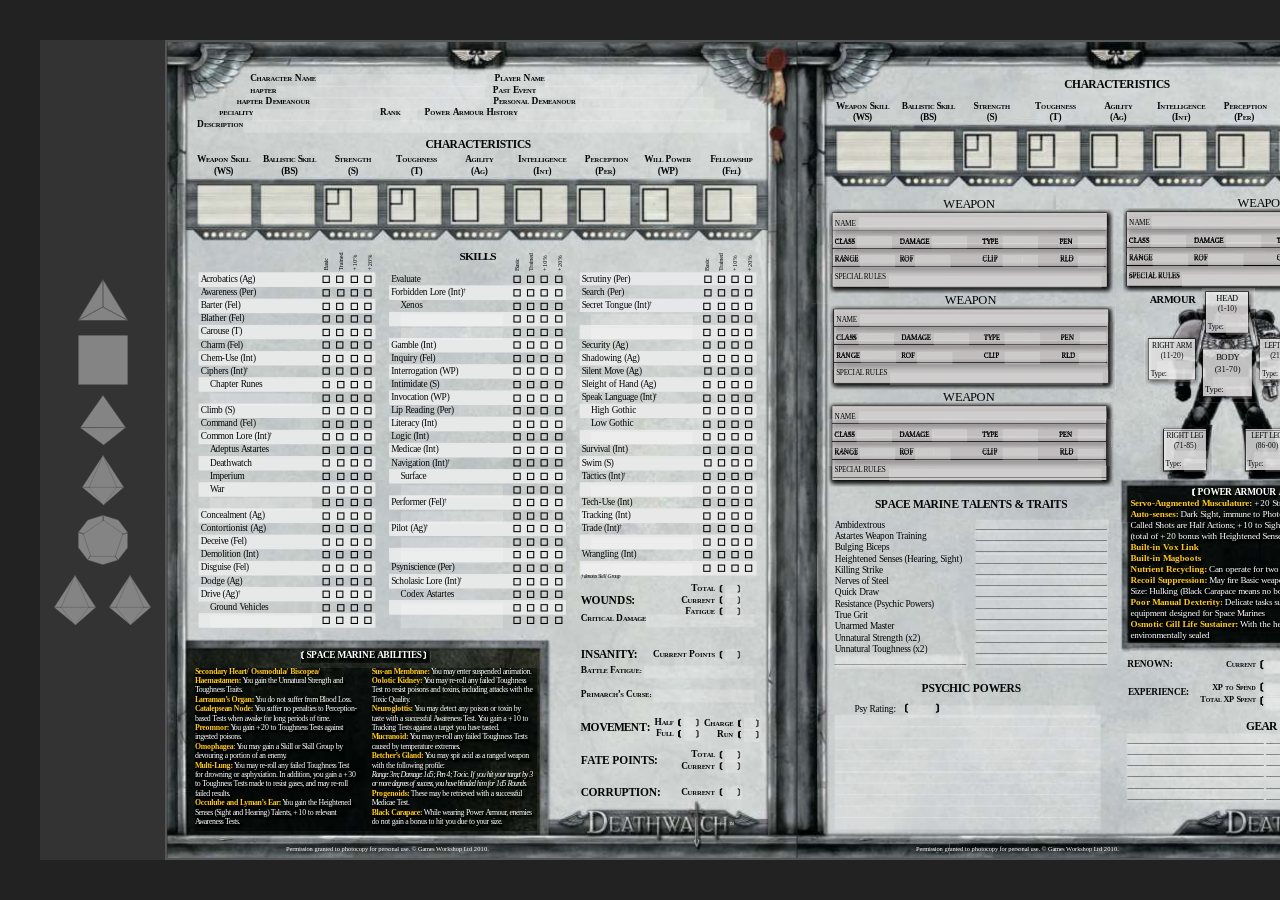
<file: death_watch_character_sheet/index.html>
<!DOCTYPE html>
<html lang="en">
<head>
  <meta charset="UTF-8">
  <title>Deathwatch Character Sheet</title>
<style>
  body {
    margin: 0;
    background: #222;
    padding: 40px; /* outer margin */
    display: flex;
    justify-content: space-between;
    align-items: stretch;
    height: 100vh;
    box-sizing: border-box;
  }

  .content {
    display: flex;
    justify-content: center;
    align-items: flex-start;
    gap: 0px;
    border: 2px solid #555;
    flex: 1;
  }

  object {
    height: 100%;
  }

  button {
    border-color: #555;
    background: #444;
    color: #888;
    border-radius: 0px;
    padding: 5px;
    margin: 10px;
  }

  p {
    color: #888;
    font-family: sans-serif;
    font-size: 12px;
    margin: 10px;
  }

  .sidebar {
    background: #333;
    display: flex;
    flex-direction: column;
    align-items: center;
    padding: 10px;
    box-sizing: border-box;
  }

  .dice-roller {
    display: flex;
    flex-direction: column;
    gap: 10px;
    width: 100%;
    flex: 1;
    justify-content: center;
    align-items: center;
  }

  .dice {
    width: 50px;
    height: 50px;
    cursor: pointer;
    transition: transform 0.15s;
  }

  .dice:hover {
    transform: scale(1.1);
  }

  .dice.double {
    display: flex;
    gap: 5px;
    width: auto;
    height: 50px;
  }

  .dice.double object {
    width: 50px;
    height: 50px;
  }

</style>

</head>
<body>
  <div class="sidebar">
    <div class="dice-roller">
      <object class="dice" data="d4.svg"  data-sides="4"  type="image/svg+xml"></object>
      <object class="dice" data="d6.svg"  data-sides="6"  type="image/svg+xml"></object>
      <object class="dice" data="d8.svg"  data-sides="8"  type="image/svg+xml"></object>
      <object class="dice" data="d10.svg" data-sides="10" type="image/svg+xml"></object>
      <object class="dice" data="d12.svg" data-sides="12" type="image/svg+xml"></object>
      <div class="dice double" data-sides="10">
        <object data="d10.svg" type="image/svg+xml"></object>
        <object data="d10.svg" type="image/svg+xml"></object>
      </div>
    </div>
  </div>

<script>
  const diceObjects = document.querySelectorAll('.dice');

  function rollDie(sides) {
    return Math.floor(Math.random() * sides) + 1;
  }

diceObjects.forEach(d => {
  const sides = parseInt(d.dataset.sides);

  // Handle normal dice
  if (!d.classList.contains('double')) {
    d.addEventListener('click', roll);
    const obj = d; // <object> itself is clickable now
    obj.addEventListener('load', () => {
      const svgDoc = obj.contentDocument;
      if (svgDoc) {
        svgDoc.addEventListener('click', roll);
      }
    });
  } else {
    // Handle the d100 (two d10 SVGs)
    const dice = d.querySelectorAll('object');
    dice.forEach(obj => {
      obj.addEventListener('load', () => {
        const svgDoc = obj.contentDocument;
        if (svgDoc) {
          svgDoc.addEventListener('click', roll);
        }
      });
    });
  }

  function roll() {
    if (d.classList.contains('double')) {
      const dice = d.querySelectorAll('object');
      const left = Math.floor(Math.random() * 10);
      const right = Math.floor(Math.random() * 10);
      dice.forEach((obj, i) => {
        const num = i === 0 ? left : right;
        const doc = obj.contentDocument;
        if (!doc) return;
        let overlay = doc.querySelector('#roll-overlay');
        if (!overlay) {
          overlay = doc.createElementNS('http://www.w3.org/2000/svg', 'text');
          overlay.setAttribute('id', 'roll-overlay');
          overlay.setAttribute('x', '50%');
          let yPos = '55%';
          overlay.setAttribute('y', yPos);
          overlay.setAttribute('text-anchor', 'middle');
          overlay.setAttribute('fill', 'white');
          overlay.setAttribute('font-size', '14');
          doc.documentElement.appendChild(overlay);
        }
        overlay.textContent = num;
      });
    } else {
      const roll = Math.floor(Math.random() * sides) + 1;
      const doc = d.contentDocument;
      if (!doc) return;
      let overlay = doc.querySelector('#roll-overlay');
      if (!overlay) {
        overlay = doc.createElementNS('http://www.w3.org/2000/svg', 'text');
        overlay.setAttribute('id', 'roll-overlay');
        overlay.setAttribute('x', '50%');
        let yPos = '55%';
        if (sides === 4 || sides === 6 || sides === 12) {
        yPos = '65%';
        }
        overlay.setAttribute('y', yPos);
        overlay.setAttribute('text-anchor', 'middle');
        overlay.setAttribute('fill', 'white');
        overlay.setAttribute('font-size', '18');
        doc.documentElement.appendChild(overlay);
      }
      overlay.textContent = roll;
    }
  }
});
</script>
  
  <div class="content">
    <object data="page1.svg" type="image/svg+xml"></object>
    <object data="page2.svg" type="image/svg+xml"></object>
  </div>
  <div id="savebar" class="sidebar">
    <p>Data autosaved to browser!</p>
    <button id="clearDataBtn">Clear All Data</button>
    <button id="backupBtn">Backup Character</button>
    <button id="loadBackupBtn">Load Character</button>
    <input type="file" id="backupFile" accept=".json" style="display:none;">
  </div>
  <script>
document.addEventListener('DOMContentLoaded', () => {
  const clearBtn = document.getElementById('clearDataBtn');
  const backupBtn = document.getElementById('backupBtn');
  const loadBtn = document.getElementById('loadBackupBtn');
  const fileInput = document.getElementById('backupFile');

  // ---- CLEAR ALL DATA ----
  clearBtn.addEventListener('click', () => {
    if (!confirm('Clear all saved character data? This cannot be undone.')) return;

    Object.keys(localStorage).forEach(key => {
      if (key.startsWith('svgInput_')) localStorage.removeItem(key);
    });

    alert('All saved data cleared.');
    location.reload();
  });

  // ---- BACKUP CHARACTER ----
  backupBtn.addEventListener('click', () => {
    const data = {};
    Object.keys(localStorage).forEach(key => {
      if (key.startsWith('svgInput_')) {
        data[key] = localStorage.getItem(key);
      }
    });

    const blob = new Blob([JSON.stringify(data, null, 2)], { type: 'application/json' });
    const url = URL.createObjectURL(blob);
    const a = document.createElement('a');
    a.href = url;
    a.download = 'character_backup.json';
    document.body.appendChild(a);
    a.click();
    a.remove();
    URL.revokeObjectURL(url);
  });

  // ---- LOAD CHARACTER ----
  loadBtn.addEventListener('click', () => fileInput.click());

  fileInput.addEventListener('change', async e => {
    const file = e.target.files[0];
    if (!file) return;

    try {
      const text = await file.text();
      const data = JSON.parse(text);
      Object.entries(data).forEach(([k, v]) => {
        if (k.startsWith('svgInput_')) localStorage.setItem(k, v);
      });
      alert('Backup loaded successfully!');
      location.reload(); // refresh to apply
    } catch (err) {
      alert('Invalid or corrupt backup file.');
    }
  });
});
</script>

  <script>
document.addEventListener('DOMContentLoaded', () => {
  // Map of linked foreignObject IDs: page1 -> page2
  const map = {
    "fo345": "fo102",
    "fo346": "fo101",
    "fo347": "fo35",
    "fo348": "fo37",
    "fo349": "fo38",
    "fo350": "fo39",
    "fo351": "fo40",
    "fo352": "fo34",
    "fo353": "fo33",
    "fo354": "fo7",
    "fo355": "fo36"
  };

  const page1 = document.querySelector('object[data="page1.svg"]');
  const page2 = document.querySelector('object[data="page2.svg"]');

  function setupLinks() {
    const doc1 = page1.contentDocument;
    const doc2 = page2.contentDocument;

    if (!doc1 || !doc2) {
      console.warn('SVGs not yet loaded, retrying...');
      setTimeout(setupLinks, 500);
      return;
    }

    Object.entries(map).forEach(([id1, id2]) => {
      const fo1 = doc1.getElementById(id1);
      const fo2 = doc2.getElementById(id2);
      if (!fo1 || !fo2) return;

      const input1 = fo1.querySelector('input');
      const input2 = fo2.querySelector('input');
      if (!input1 || !input2) return;

      function sync(from, to) {
        to.value = from.value;
      }

      input1.addEventListener('input', () => sync(input1, input2));
      input2.addEventListener('input', () => sync(input2, input1));
    });

    console.log('✅ Linked textboxes established.');
  }

  setupLinks();
});
</script>
<script>
document.addEventListener('DOMContentLoaded', () => {
  const pages = [
    document.querySelector('object[data="page1.svg"]'),
    document.querySelector('object[data="page2.svg"]')
  ];

  function saveInput(id, value) {
    localStorage.setItem('svgInput_' + id, value);
  }

  function loadInput(id) {
    return localStorage.getItem('svgInput_' + id);
  }

  function setupStorageForPage(page) {
    const doc = page.contentDocument;
    if (!doc) {
      // SVG not loaded yet, try again
      setTimeout(() => setupStorageForPage(page), 500);
      return;
    }

    const inputs = Array.from(doc.querySelectorAll('input'));

    inputs.forEach(input => {
      const parentId = input.closest('foreignObject')?.id || input.id;
      if (!parentId) return;

      // Load from localStorage
      const saved = loadInput(parentId);
      if (saved !== null) {
        if (input.type === 'checkbox') {
          input.checked = saved === 'true';
        } else {
          input.value = saved;
        }
      }

      // Save on change
      input.addEventListener('input', () => {
        if (input.type === 'checkbox') {
          saveInput(parentId, input.checked);
        } else {
          saveInput(parentId, input.value);
        }
      });

      // Also listen to checkbox changes
      if (input.type === 'checkbox') {
        input.addEventListener('change', () => {
          saveInput(parentId, input.checked);
        });
      }
    });
  }

  pages.forEach(setupStorageForPage);
});
</script>


</body>

</html>
</file>
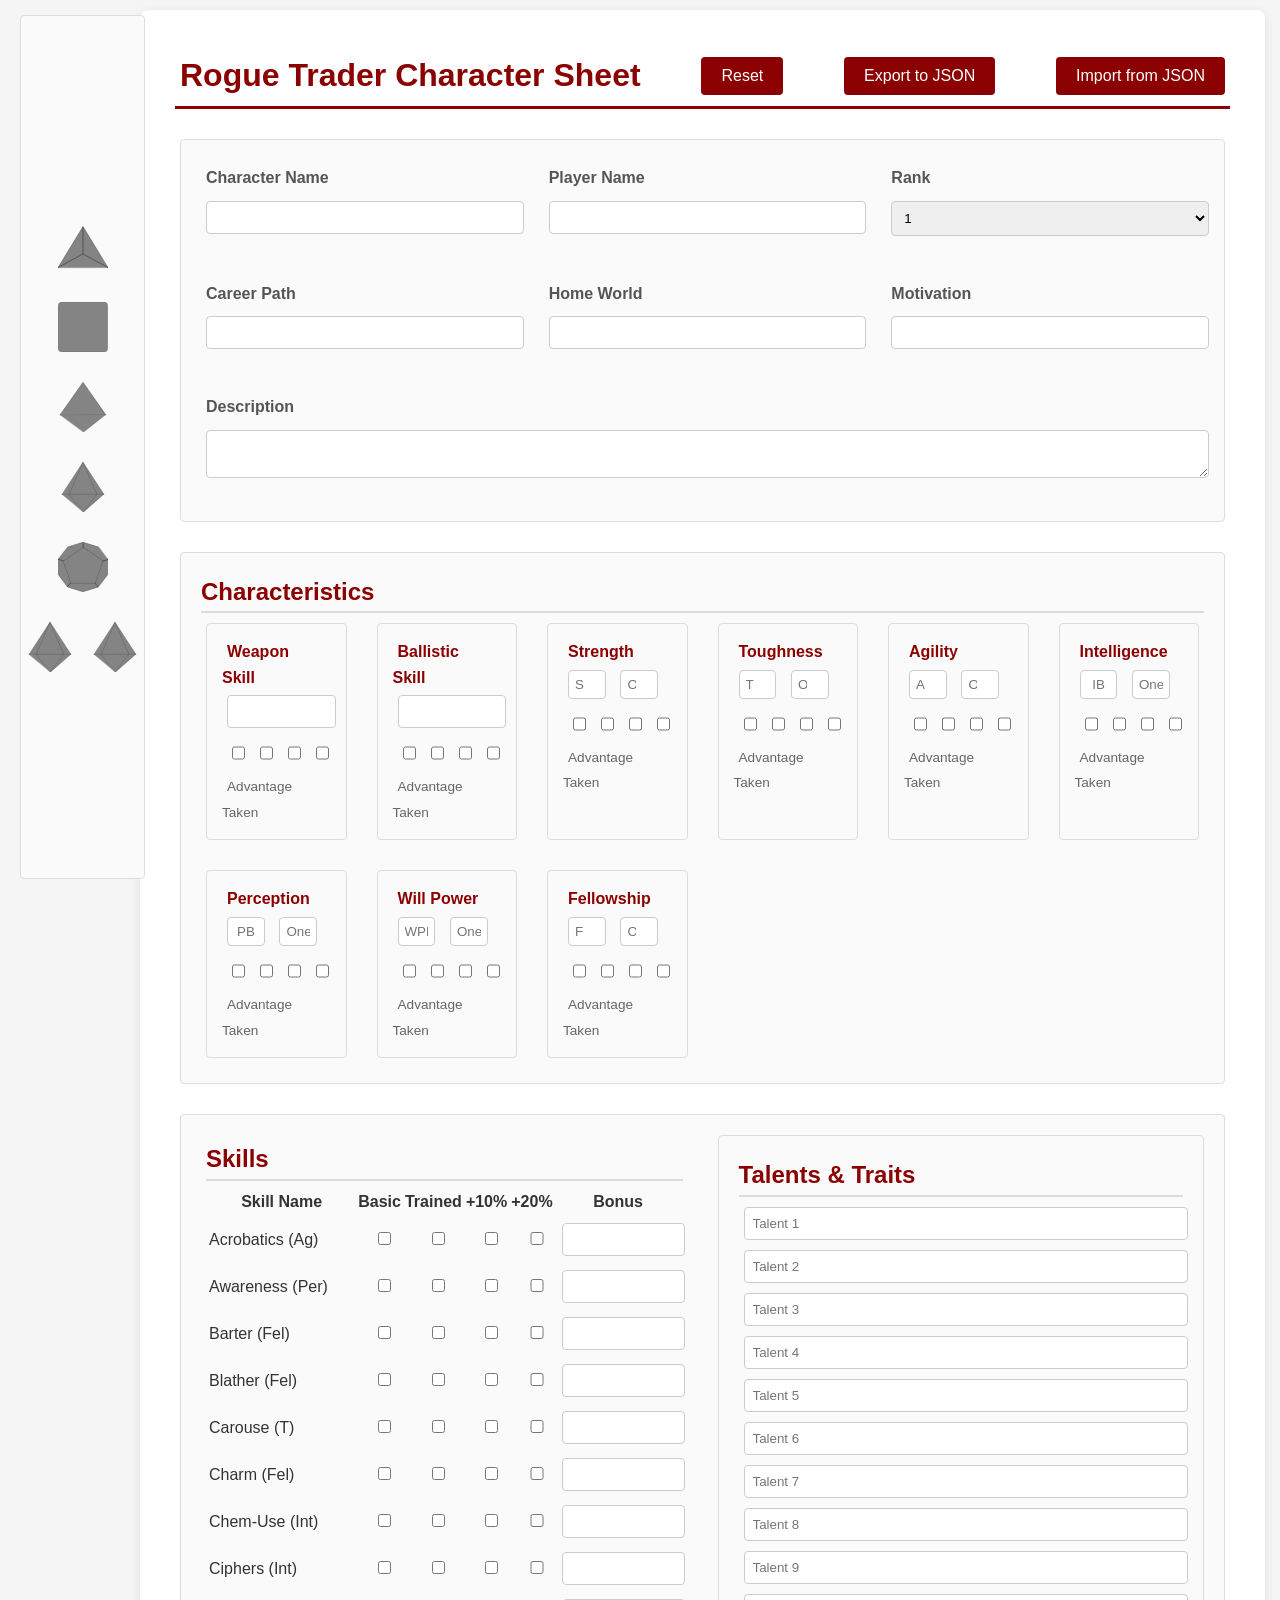
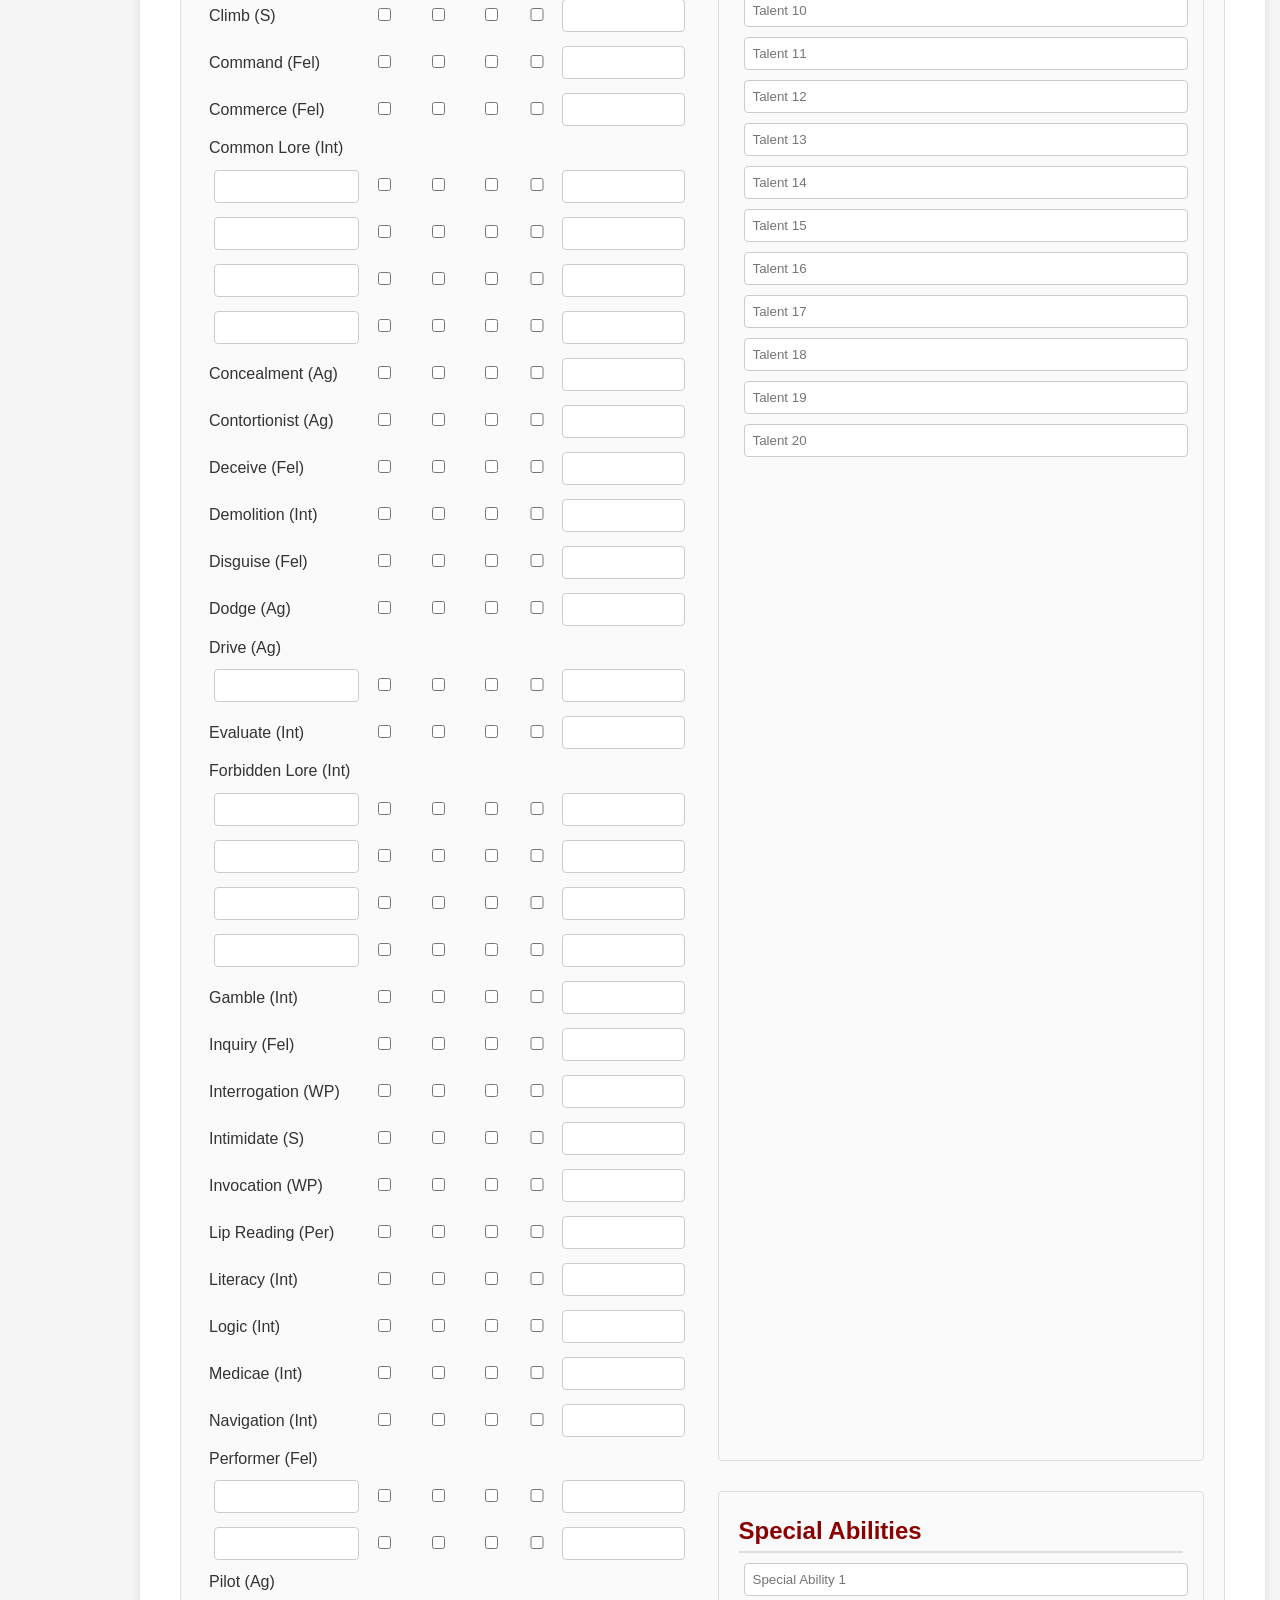
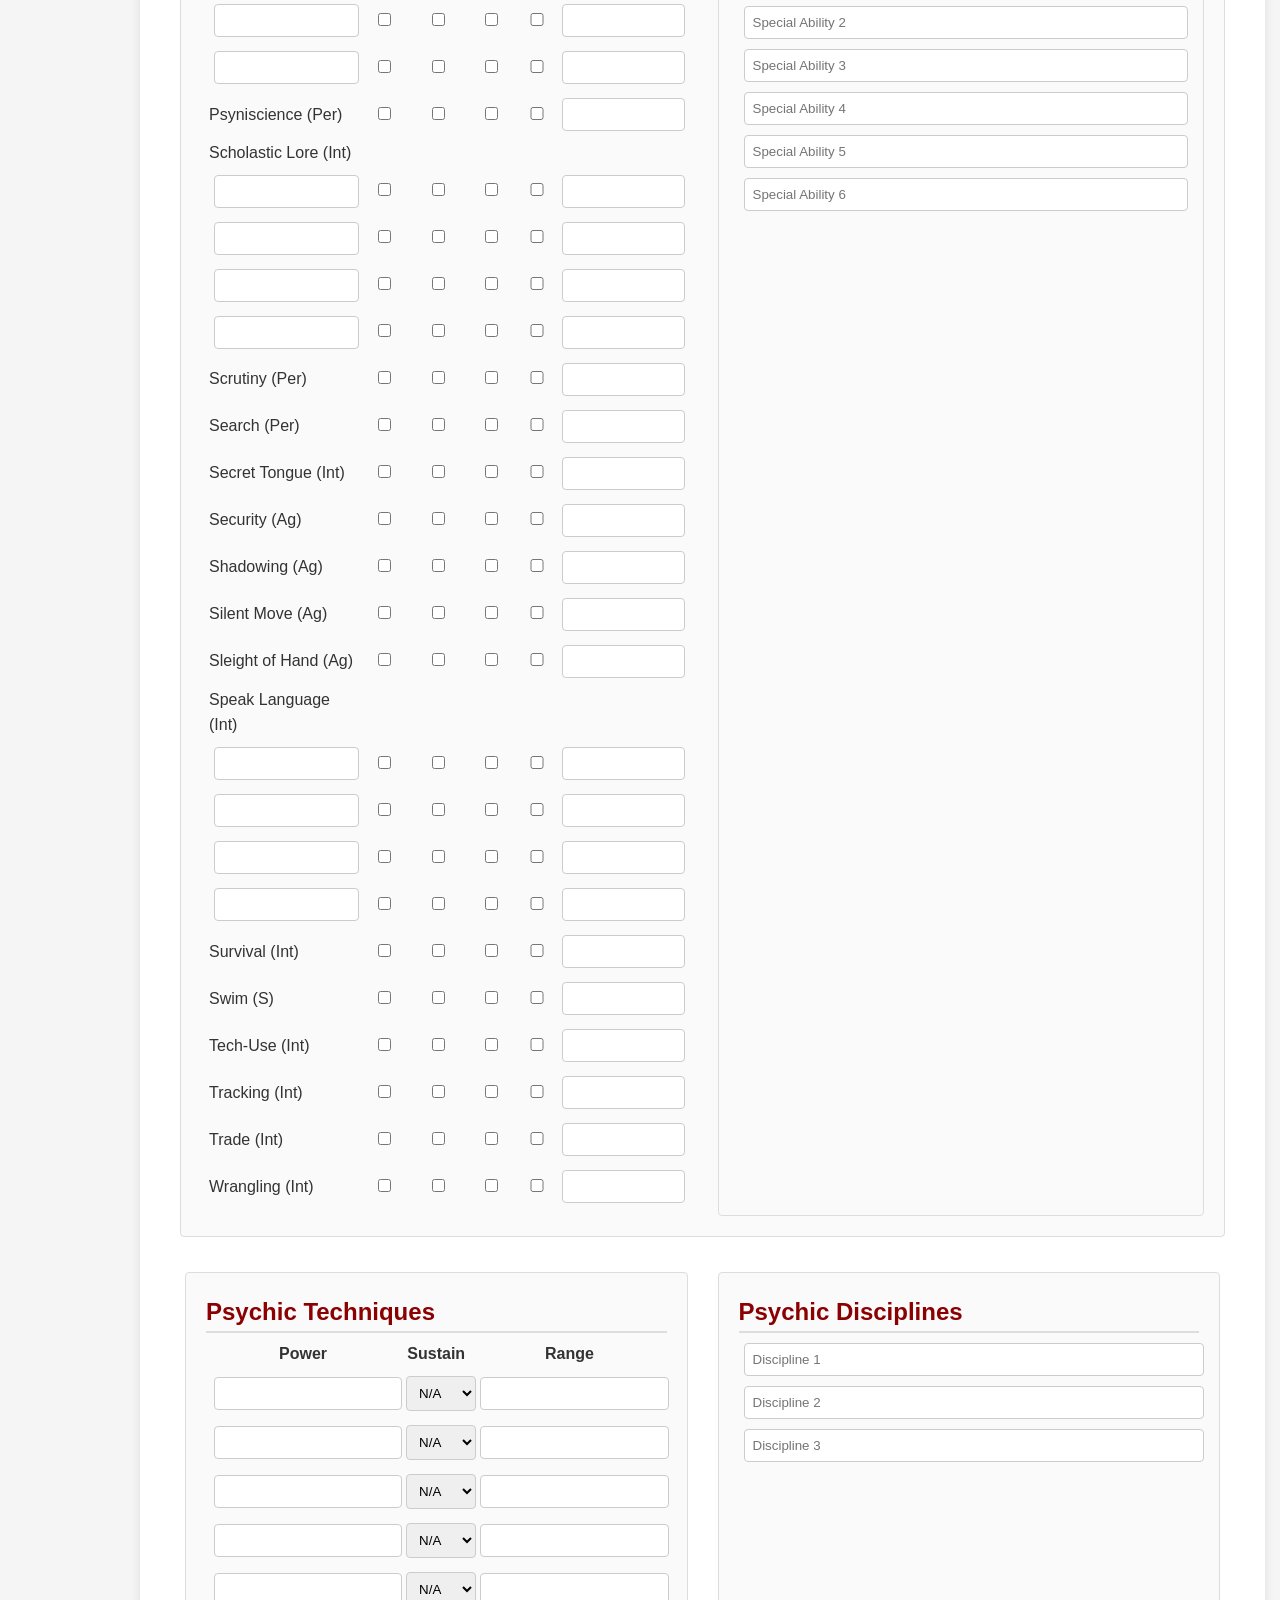
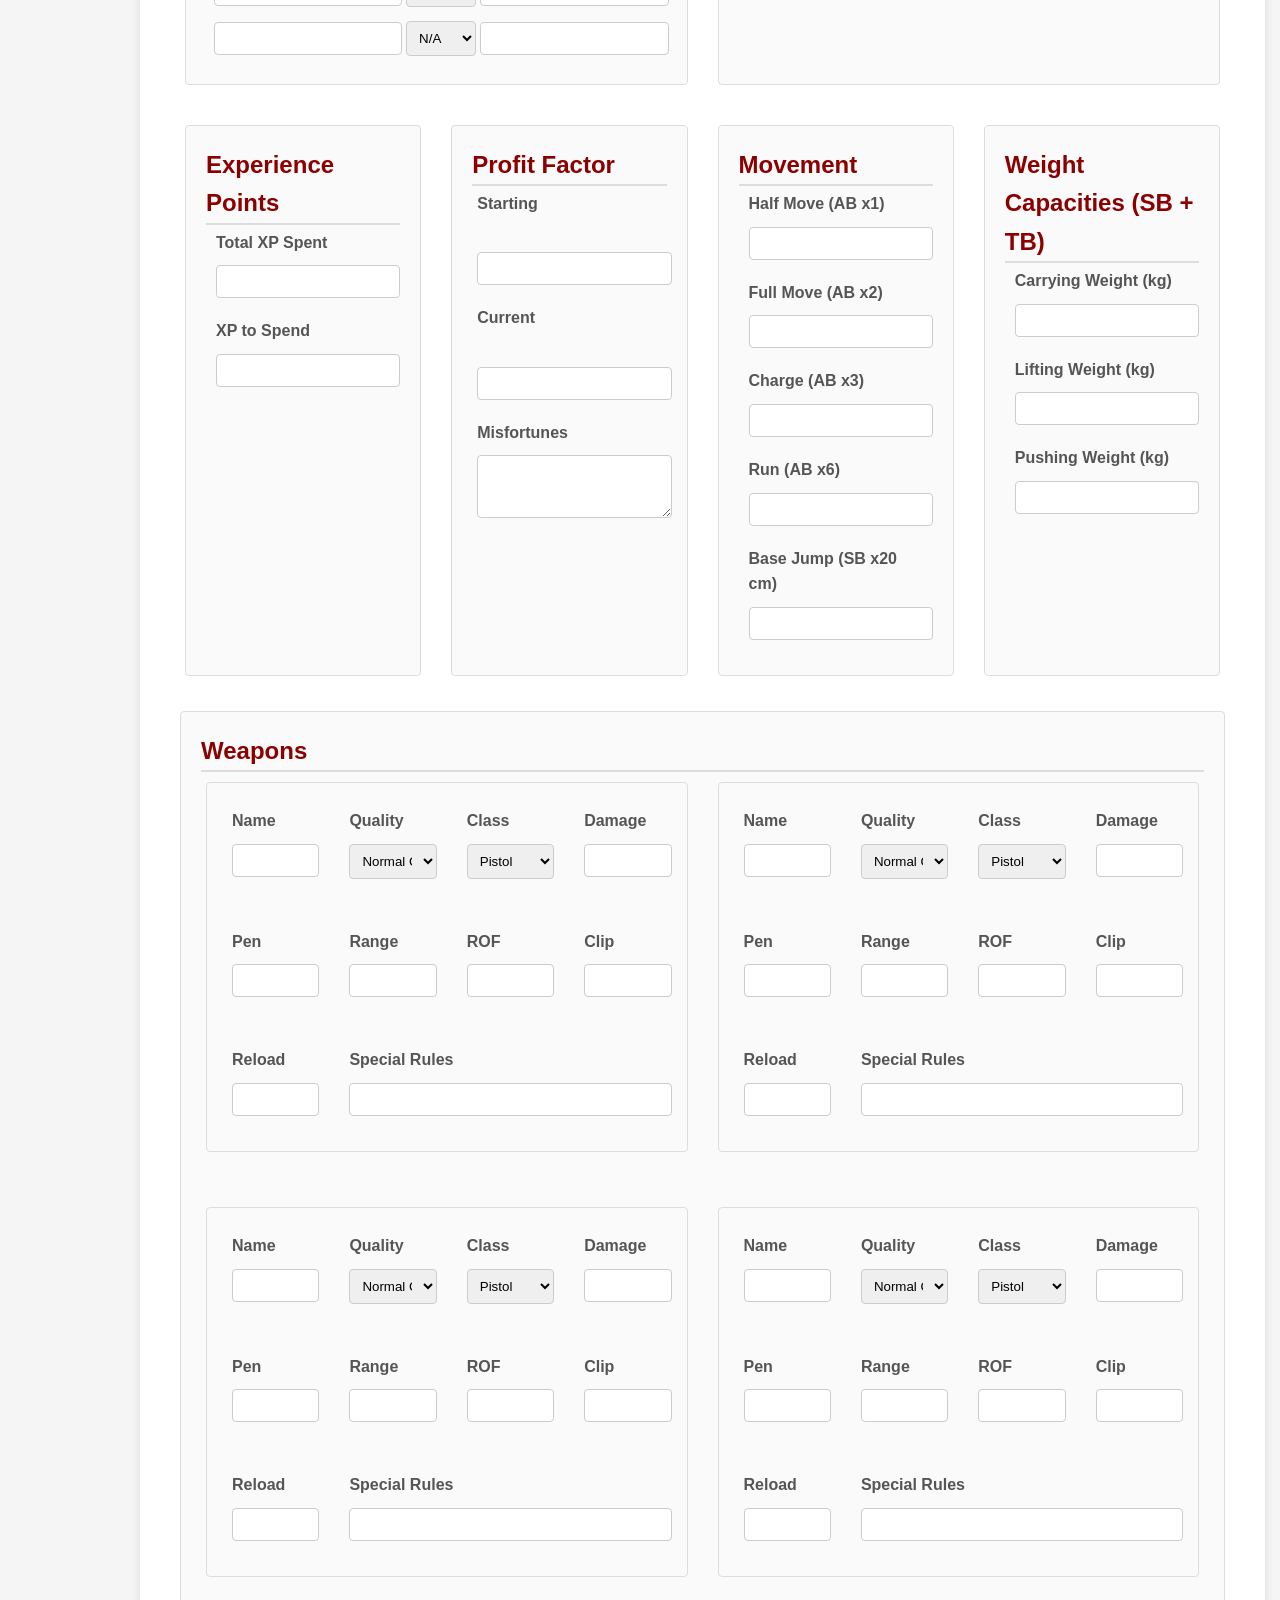
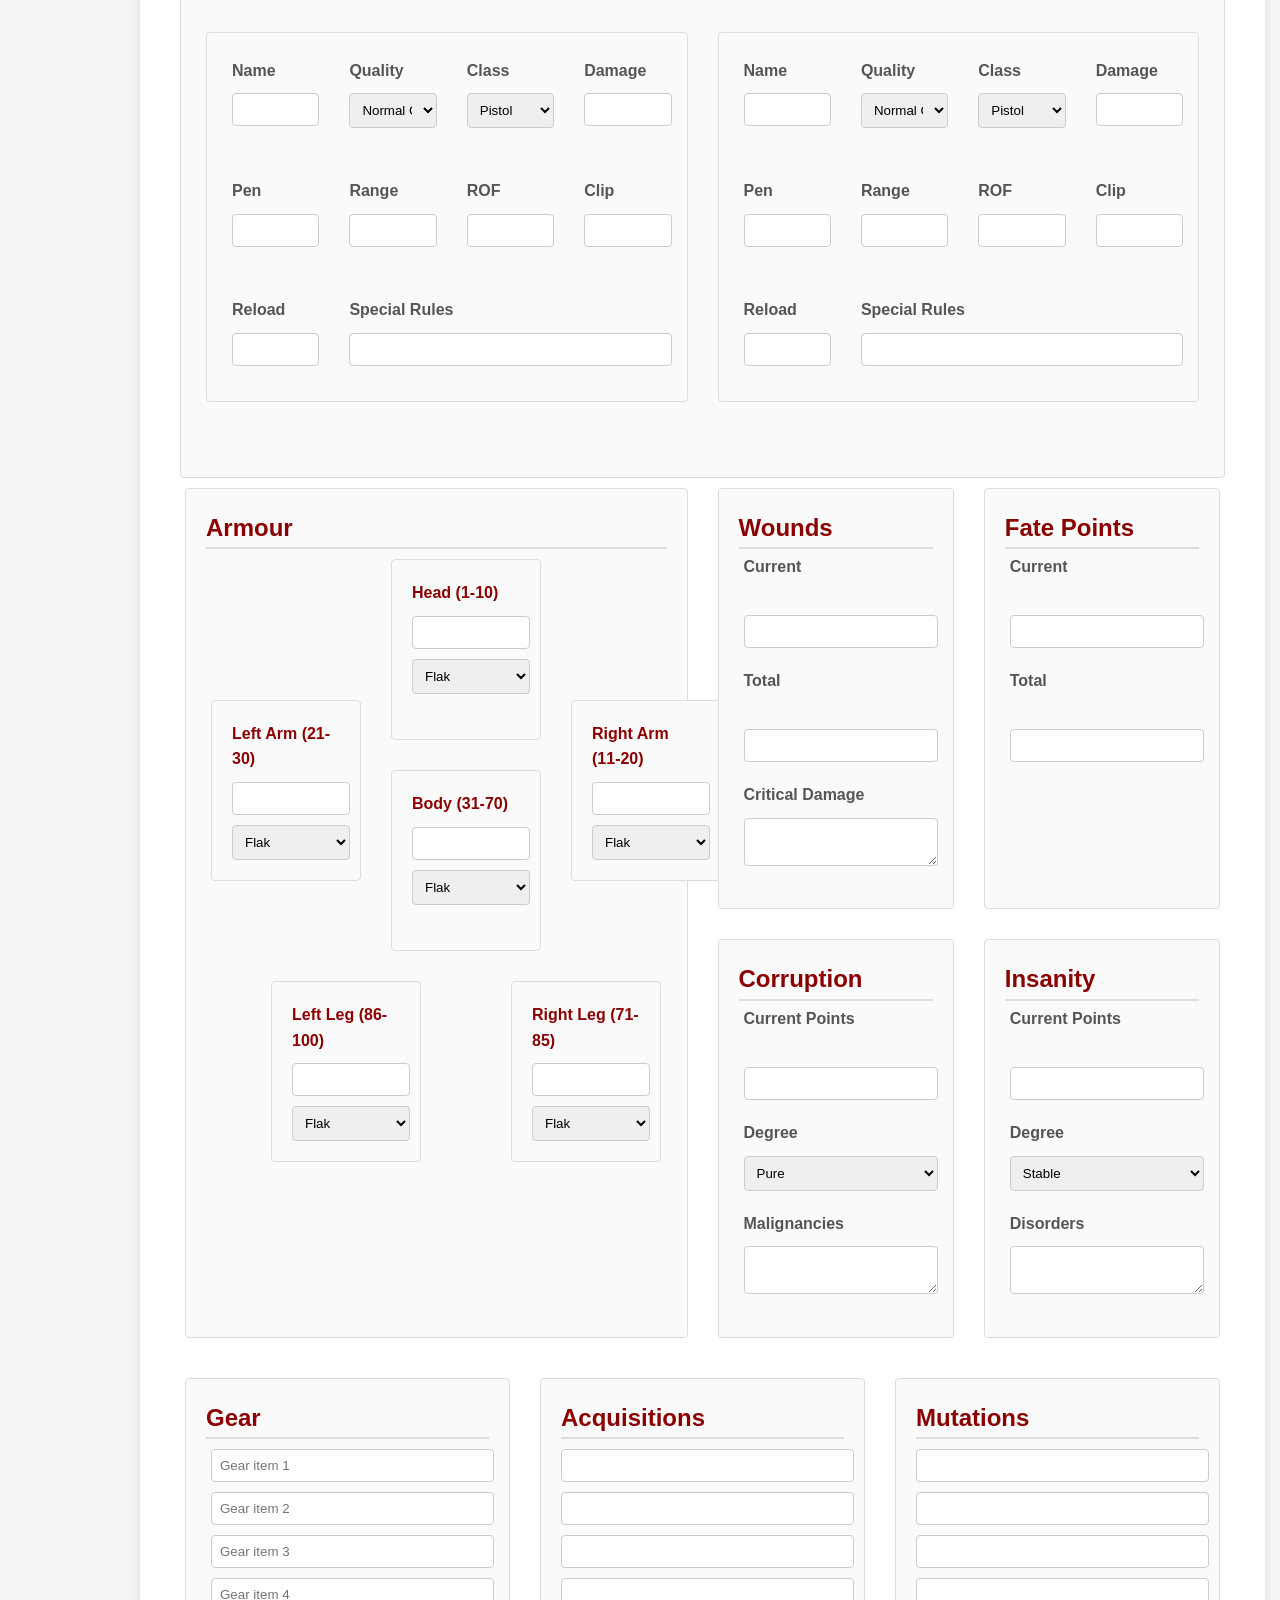
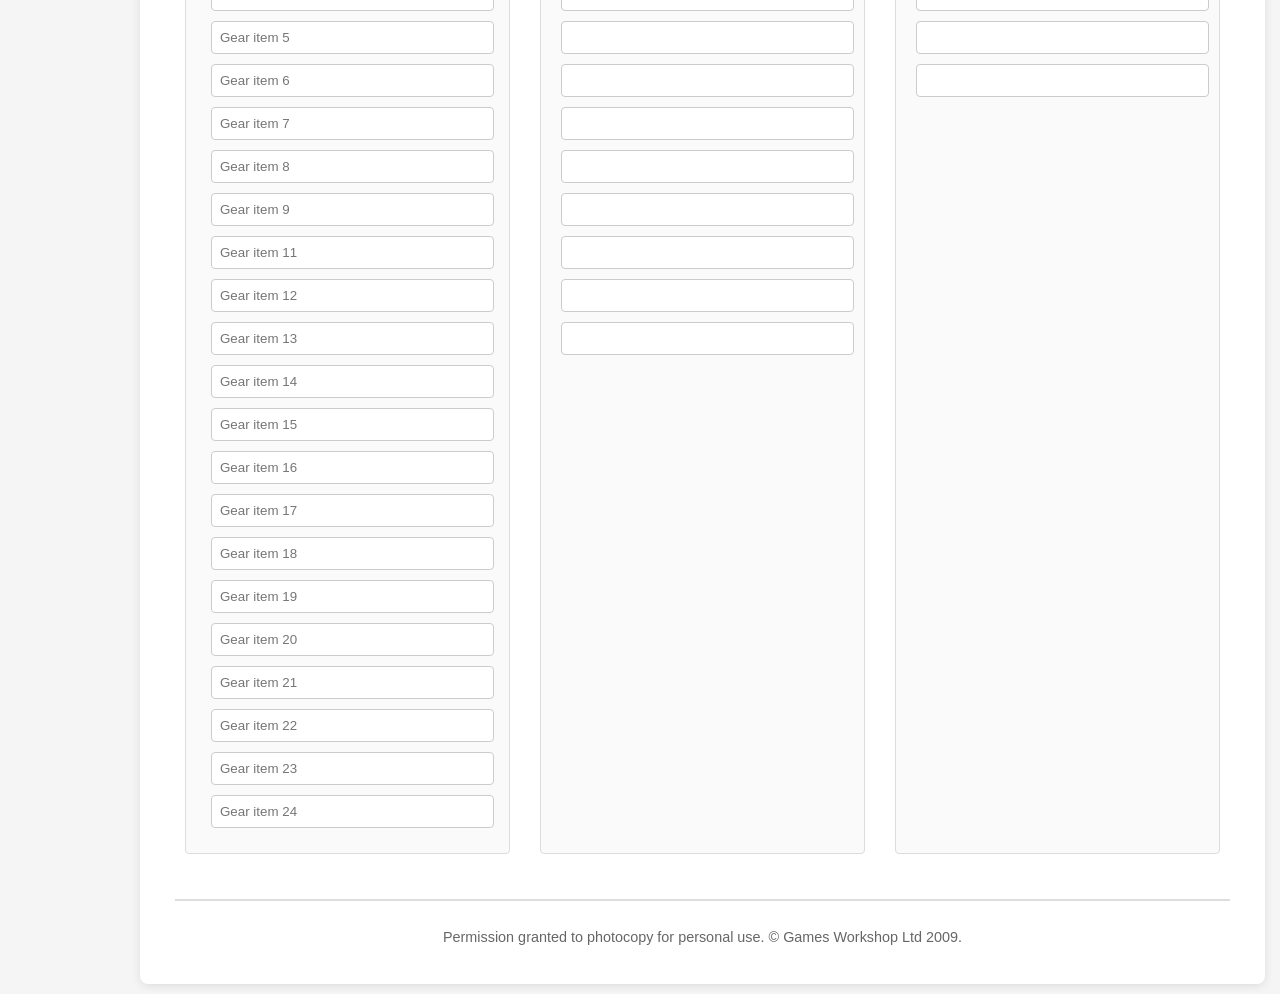
<file: Rogue Trader/Rogue Trader.html>
<!DOCTYPE html>
<html lang="en">
<head>
    <meta charset="UTF-8">
    <meta name="viewport" content="width=device-width, initial-scale=1.0">
    <title>Rogue Trader Character Sheet</title>
    <link rel="stylesheet" href="Rogue Trader.css">
    <script src="Rogue Trader.js" defer></script>
</head>
<body>
    <div class="grid-8">
        <div class="dice-roller sidebar card">
            <div class="dice-wrapper">
                <object id="d4" class="dice" data="d4.svg" data-sides="4" type="image/svg+xml"></object>
                <button class="dice-button" onclick="roll(this.parentElement)"></button>
            </div>
            <div class="dice-wrapper">
                <object id="d6" class="dice" data="d6.svg" data-sides="6" type="image/svg+xml"></object>
                <button class="dice-button" onclick="roll(this.parentElement)"></button>
            </div>
            <div class="dice-wrapper">
                <object id="d8" class="dice" data="d8.svg" data-sides="8" type="image/svg+xml"></object>
                <button class="dice-button" onclick="roll(this.parentElement)"></button>
            </div>
            <div class="dice-wrapper">
                <object id="d10" class="dice" data="d10.svg" data-sides="10" type="image/svg+xml"></object>
                <button class="dice-button" onclick="roll(this.parentElement)"></button>
            </div>
            <div class="dice-wrapper">
                <object id="d12" class="dice" data="d12.svg" data-sides="12" type="image/svg+xml"></object>
                <button class="dice-button" onclick="roll(this.parentElement)"></button>
            </div>
            <div class="dice-wrapper">
                <div id="d100" class="dice double" data-sides="10">
                    <object data="d10.svg" type="image/svg+xml"></object>
                    <object data="d10.svg" type="image/svg+xml"></object>
                </div>
                <button class="dice-button" onclick="roll(this.parentElement)"></button>
            </div>
        </div>
        <div class="character-sheet most-horizontal">
            <header class="sheet-header">
                <h1>Rogue Trader Character Sheet</h1>
                <button type="button" id="reset-button" class="reset-btn" onclick="resetForm()">Reset</button>
                <button type="button" id="export-button" class="reset-btn" onclick="exportCharacter()">Export to JSON</button>
                <button type="button" id="import-button" class="reset-btn" onclick="importCharacter()">Import from JSON</button>
            </header>

            <!-- Page 1 -->
            <section class="page page-1">
                <!-- Basic Info -->
                <div class="basic-info box">
                    <div class="form-group">
                        <label for="character-name">Character Name</label>
                        <input class="input-default" type="text" id="character-name">
                    </div>
                    <div class="form-group">
                        <label for="player-name">Player Name</label>
                        <input class="input-default" type="text" id="player-name">
                    </div>
                    <div class="form-group">
                        <label for="rank">Rank</label>
                        <select class="input-default"id="rank">
                            <option value="1">1</option>
                            <option value="2">2</option>
                            <option value="3">3</option>
                            <option value="4">4</option>
                            <option value="5">5</option>
                            <option value="6">6</option>
                            <option value="7">7</option>
                            <option value="8">8</option>
                        </select>
                    </div>
                    <div class="form-group">
                        <label for="career-path">Career Path</label>
                        <input class="input-default" type="text" id="career-path">
                    </div>
                    <div class="form-group">
                        <label for="homeworld">Home World</label>
                        <input class="input-default" type="text" id="homeworld">
                    </div>
                    <div class="form-group">
                        <label for="motivation">Motivation</label>
                        <input class="input-default" type="text" id="motivation">
                    </div>
                    <div class="form-group full-width">
                        <label for="description">Description</label>
                        <textarea class="input-default"id="description" rows="2"></textarea>
                    </div>
                </div>

                <!-- Characteristics -->
                <section class="characteristics box">
                    <h2>Characteristics</h2>
                    <div class="char-grid">
                        <div class="char-stat box">
                            <label>Weapon Skill</label>
                            <br/>
                            <input class="input-default" type="number" id="ws-value" class="char-value">
                            <div class="advances">
                                <input class="input-default" type="checkbox" id="ws-adv-1">
                                <input class="input-default" type="checkbox" id="ws-adv-2">
                                <input class="input-default" type="checkbox" id="ws-adv-3">
                                <input class="input-default" type="checkbox" id="ws-adv-4">
                            </div>
                            <span class="adv-label">Advantage Taken</span>
                        </div>

                        <div class="char-stat box">
                            <label>Ballistic Skill</label>
                            <br/>
                            <input class="input-default" type="number" id="bs-value" class="char-value">
                            <div class="advances">
                                <input class="input-default" type="checkbox" id="bs-adv-1">
                                <input class="input-default" type="checkbox" id="bs-adv-2">
                                <input class="input-default" type="checkbox" id="bs-adv-3">
                                <input class="input-default" type="checkbox" id="bs-adv-4">
                            </div>
                            <span class="adv-label">Advantage Taken</span>
                        </div>

                        <div class="char-stat box">
                            <label>Strength</label>
                            <br/>
                            <input type="number" id="str-bonus" class="bonus-value stat-input-small" placeholder="SB">
                            <input type="number" id="str-ones" class="ones-value stat-input-small" placeholder="Ones">
                            <div class="advances">
                                <input class="input-default" type="checkbox" id="str-adv-1">
                                <input class="input-default" type="checkbox" id="str-adv-2">
                                <input class="input-default" type="checkbox" id="str-adv-3">
                                <input class="input-default" type="checkbox" id="str-adv-4">
                            </div>
                            <span class="adv-label">Advantage Taken</span>
                        </div>

                        <div class="char-stat box">
                            <label>Toughness</label>
                            <br/>
                            <input type="number" id="tough-bonus" class="bonus-value stat-input-small" placeholder="TB">
                            <input type="number" id="tough-ones" class="ones-value stat-input-small" placeholder="Ones">
                            <div class="advances">
                                <input class="input-default" type="checkbox" id="tough-adv-1">
                                <input class="input-default" type="checkbox" id="tough-adv-2">
                                <input class="input-default" type="checkbox" id="tough-adv-3">
                                <input class="input-default" type="checkbox" id="tough-adv-4">
                            </div>
                            <span class="adv-label">Advantage Taken</span>
                        </div>

                        <div class="char-stat box">
                            <label>Agility</label>
                            <br/>
                            <input type="number" id="ag-bonus" class="bonus-value stat-input-small" placeholder="AB">
                            <input type="number" id="ag-ones" class="ones-value stat-input-small" placeholder="Ones">
                            <div class="advances">
                                <input class="input-default" type="checkbox" id="ag-adv-1">
                                <input class="input-default" type="checkbox" id="ag-adv-2">
                                <input class="input-default" type="checkbox" id="ag-adv-3">
                                <input class="input-default" type="checkbox" id="ag-adv-4">
                            </div>
                            <span class="adv-label">Advantage Taken</span>
                        </div>

                        <div class="char-stat box">
                            <label>Intelligence</label>
                            <br/>
                            <input id="int-bonus" class="bonus-value stat-input-small" placeholder="IB">
                            <input id="int-ones" class="ones-value stat-input-small" placeholder="Ones">
                            <div class="advances">
                                <input class="input-default" type="checkbox" id="int-adv-1">
                                <input class="input-default" type="checkbox" id="int-adv-2">
                                <input class="input-default" type="checkbox" id="int-adv-3">
                                <input class="input-default" type="checkbox" id="int-adv-4">
                            </div>
                            <span class="adv-label">Advantage Taken</span>
                        </div>

                        <div class="char-stat box">
                            <label>Perception</label>
                            <br/>
                            <input id="per-bonus" class="bonus-value stat-input-small" placeholder="PB">
                            <input id="per-ones" class="ones-value stat-input-small" placeholder="Ones">
                            <div class="advances">
                                <input class="input-default" type="checkbox" id="per-adv-1">
                                <input class="input-default" type="checkbox" id="per-adv-2">
                                <input class="input-default" type="checkbox" id="per-adv-3">
                                <input class="input-default" type="checkbox" id="per-adv-4">
                            </div>
                            <span class="adv-label">Advantage Taken</span>
                        </div>

                        <div class="char-stat box">
                            <label>Will Power</label>
                            <br/>
                            <input id="wp-bonus" class="bonus-value stat-input-small" placeholder="WPB">
                            <input id="wp-ones" class="ones-value stat-input-small" placeholder="Ones">
                            <div class="advances">
                                <input class="input-default" type="checkbox" id="wp-adv-1">
                                <input class="input-default" type="checkbox" id="wp-adv-2">
                                <input class="input-default" type="checkbox" id="wp-adv-3">
                                <input class="input-default" type="checkbox" id="wp-adv-4">
                            </div>
                            <span class="adv-label">Advantage Taken</span>
                        </div>

                        <div class="char-stat box">
                            <label>Fellowship</label>
                            <br/>
                            <input type="number" id="fel-bonus" class="bonus-value stat-input-small" placeholder="FB">
                            <input type="number" id="fel-ones" class="ones-value stat-input-small" placeholder="Ones">
                            <div class="advances">
                                <input class="input-default" type="checkbox" id="fel-adv-1">
                                <input class="input-default" type="checkbox" id="fel-adv-2">
                                <input class="input-default" type="checkbox" id="fel-adv-3">
                                <input class="input-default" type="checkbox" id="fel-adv-4">
                            </div>
                            <span class="adv-label">Advantage Taken</span>
                        </div>
                    </div>
                </section>

                <!-- Skills and Talents Layout -->
                <div class="skills-talents-container grid-2 full-vertical box">
                    <section class="skills">
                        <h2>Skills</h2>
                        <table class="skills-table">
                            <thead>
                                <tr>
                                    <th>Skill Name</th>
                                    <th>Basic</th>
                                    <th>Trained</th>
                                    <th>+10%</th>
                                    <th>+20%</th>
                                    <th>Bonus</th>
                                </tr>
                            </thead>
                            <tbody>
                                <tr>
                                    <td>Acrobatics (Ag)</td>
                                    <td><input class="input-default" type="checkbox" id="skill-acrobatics-basic"></td>
                                    <td><input class="input-default" type="checkbox" id="skill-acrobatics-trained"></td>
                                    <td><input class="input-default" type="checkbox" id="skill-acrobatics-10"></td>
                                    <td><input class="input-default" type="checkbox" id="skill-acrobatics-20"></td>
                                    <td><input class="input-default" type="number" id="skill-acrobatics-bonus"></td>
                                </tr>
                                <tr>
                                    <td>Awareness (Per)</td>
                                    <td><input class="input-default" type="checkbox" id="skill-awareness-basic"></td>
                                    <td><input class="input-default" type="checkbox" id="skill-awareness-trained"></td>
                                    <td><input class="input-default" type="checkbox" id="skill-awareness-10"></td>
                                    <td><input class="input-default" type="checkbox" id="skill-awareness-20"></td>
                                    <td><input class="input-default" type="number" id="skill-awareness-bonus"></td>
                                </tr>
                                <tr>
                                    <td>Barter (Fel)</td>
                                    <td><input class="input-default" type="checkbox" id="skill-barter-basic"></td>
                                    <td><input class="input-default" type="checkbox" id="skill-barter-trained"></td>
                                    <td><input class="input-default" type="checkbox" id="skill-barter-10"></td>
                                    <td><input class="input-default" type="checkbox" id="skill-barter-20"></td>
                                    <td><input class="input-default" type="number" id="skill-barter-bonus"></td>
                                </tr>
                                <tr>
                                    <td>Blather (Fel)</td>
                                    <td><input class="input-default" type="checkbox" id="skill-blather-basic"></td>
                                    <td><input class="input-default" type="checkbox" id="skill-blather-trained"></td>
                                    <td><input class="input-default" type="checkbox" id="skill-blather-10"></td>
                                    <td><input class="input-default" type="checkbox" id="skill-blather-20"></td>
                                    <td><input class="input-default" type="number" id="skill-blather-bonus"></td>
                                </tr>
                                <tr>
                                    <td>Carouse (T)</td>
                                    <td><input class="input-default" type="checkbox" id="skill-carouse-basic"></td>
                                    <td><input class="input-default" type="checkbox" id="skill-carouse-trained"></td>
                                    <td><input class="input-default" type="checkbox" id="skill-carouse-10"></td>
                                    <td><input class="input-default" type="checkbox" id="skill-carouse-20"></td>
                                    <td><input class="input-default" type="number" id="skill-carouse-bonus"></td>
                                </tr>
                                <tr>
                                    <td>Charm (Fel)</td>
                                    <td><input class="input-default" type="checkbox" id="skill-charm-basic"></td>
                                    <td><input class="input-default" type="checkbox" id="skill-charm-trained"></td>
                                    <td><input class="input-default" type="checkbox" id="skill-charm-10"></td>
                                    <td><input class="input-default" type="checkbox" id="skill-charm-20"></td>
                                    <td><input class="input-default" type="number" id="skill-charm-bonus"></td>
                                </tr>
                                <tr>
                                    <td>Chem-Use (Int)</td>
                                    <td><input class="input-default" type="checkbox" id="skill-chemuse-basic"></td>
                                    <td><input class="input-default" type="checkbox" id="skill-chemuse-trained"></td>
                                    <td><input class="input-default" type="checkbox" id="skill-chemuse-10"></td>
                                    <td><input class="input-default" type="checkbox" id="skill-chemuse-20"></td>
                                    <td><input class="input-default" type="number" id="skill-chemuse-bonus"></td>
                                </tr>
                                <tr>
                                    <td>Ciphers (Int)</td>
                                    <td><input class="input-default" type="checkbox" id="skill-ciphers-basic"></td>
                                    <td><input class="input-default" type="checkbox" id="skill-ciphers-trained"></td>
                                    <td><input class="input-default" type="checkbox" id="skill-ciphers-10"></td>
                                    <td><input class="input-default" type="checkbox" id="skill-ciphers-20"></td>
                                    <td><input class="input-default" type="number" id="skill-ciphers-bonus"></td>
                                </tr>
                                <tr>
                                    <td>Climb (S)</td>
                                    <td><input class="input-default" type="checkbox" id="skill-climb-basic"></td>
                                    <td><input class="input-default" type="checkbox" id="skill-climb-trained"></td>
                                    <td><input class="input-default" type="checkbox" id="skill-climb-10"></td>
                                    <td><input class="input-default" type="checkbox" id="skill-climb-20"></td>
                                    <td><input class="input-default" type="number" id="skill-climb-bonus"></td>
                                </tr>
                                <tr>
                                    <td>Command (Fel)</td>
                                    <td><input class="input-default" type="checkbox" id="skill-command-basic"></td>
                                    <td><input class="input-default" type="checkbox" id="skill-command-trained"></td>
                                    <td><input class="input-default" type="checkbox" id="skill-command-10"></td>
                                    <td><input class="input-default" type="checkbox" id="skill-command-20"></td>
                                    <td><input class="input-default" type="number" id="skill-command-bonus"></td>
                                </tr>
                                <tr>
                                    <td>Commerce (Fel)</td>
                                    <td><input class="input-default" type="checkbox" id="skill-commerce-basic"></td>
                                    <td><input class="input-default" type="checkbox" id="skill-commerce-trained"></td>
                                    <td><input class="input-default" type="checkbox" id="skill-commerce-10"></td>
                                    <td><input class="input-default" type="checkbox" id="skill-commerce-20"></td>
                                    <td><input class="input-default" type="number" id="skill-commerce-bonus"></td>
                                </tr>
                                <tr>
                                    <td>Common Lore (Int)</td>
                                    <td></td>
                                    <td></td>
                                    <td></td>
                                    <td></td>
                                    <td></td>
                                </tr>
                                <tr>
                                    <td><input class="input-default" type="text" id="skill-commonlore-1" class="subskill"></td>
                                    <td><input class="input-default" type="checkbox" id="skill-commonlore-1-basic"></td>
                                    <td><input class="input-default" type="checkbox" id="skill-commonlore-1-trained"></td>
                                    <td><input class="input-default" type="checkbox" id="skill-commonlore-1-10"></td>
                                    <td><input class="input-default" type="checkbox" id="skill-commonlore-1-20"></td>
                                    <td><input class="input-default" type="number" id="skill-commonlore-1-bonus"></td>
                                </tr>
                                <tr>
                                    <td><input class="input-default" type="text" id="skill-commonlore-2" class="subskill"></td>
                                    <td><input class="input-default" type="checkbox" id="skill-commonlore-2-basic"></td>
                                    <td><input class="input-default" type="checkbox" id="skill-commonlore-2-trained"></td>
                                    <td><input class="input-default" type="checkbox" id="skill-commonlore-2-10"></td>
                                    <td><input class="input-default" type="checkbox" id="skill-commonlore-2-20"></td>
                                    <td><input class="input-default" type="number" id="skill-commonlore-2-bonus"></td>
                                </tr>
                                <tr>
                                    <td><input class="input-default" type="text" id="skill-commonlore-3" class="subskill"></td>
                                    <td><input class="input-default" type="checkbox" id="skill-commonlore-3-basic"></td>
                                    <td><input class="input-default" type="checkbox" id="skill-commonlore-3-trained"></td>
                                    <td><input class="input-default" type="checkbox" id="skill-commonlore-3-10"></td>
                                    <td><input class="input-default" type="checkbox" id="skill-commonlore-3-20"></td>
                                    <td><input class="input-default" type="number" id="skill-commonlore-3-bonus"></td>
                                </tr>
                                <tr>
                                    <td><input class="input-default" type="text" id="skill-commonlore-4" class="subskill"></td>
                                    <td><input class="input-default" type="checkbox" id="skill-commonlore-4-basic"></td>
                                    <td><input class="input-default" type="checkbox" id="skill-commonlore-4-trained"></td>
                                    <td><input class="input-default" type="checkbox" id="skill-commonlore-4-10"></td>
                                    <td><input class="input-default" type="checkbox" id="skill-commonlore-4-20"></td>
                                    <td><input class="input-default" type="number" id="skill-commonlore-4-bonus"></td>
                                </tr>
                                <tr>
                                    <td>Concealment (Ag)</td>
                                    <td><input class="input-default" type="checkbox" id="skill-concealment-basic"></td>
                                    <td><input class="input-default" type="checkbox" id="skill-concealment-trained"></td>
                                    <td><input class="input-default" type="checkbox" id="skill-concealment-10"></td>
                                    <td><input class="input-default" type="checkbox" id="skill-concealment-20"></td>
                                    <td><input class="input-default" type="number" id="skill-concealment-bonus"></td>
                                </tr>
                                <tr>
                                    <td>Contortionist (Ag)</td>
                                    <td><input class="input-default" type="checkbox" id="skill-contortionist-basic"></td>
                                    <td><input class="input-default" type="checkbox" id="skill-contortionist-trained"></td>
                                    <td><input class="input-default" type="checkbox" id="skill-contortionist-10"></td>
                                    <td><input class="input-default" type="checkbox" id="skill-contortionist-20"></td>
                                    <td><input class="input-default" type="number" id="skill-contortionist-bonus"></td>
                                </tr>
                                <tr>
                                    <td>Deceive (Fel)</td>
                                    <td><input class="input-default" type="checkbox" id="skill-deceive-basic"></td>
                                    <td><input class="input-default" type="checkbox" id="skill-deceive-trained"></td>
                                    <td><input class="input-default" type="checkbox" id="skill-deceive-10"></td>
                                    <td><input class="input-default" type="checkbox" id="skill-deceive-20"></td>
                                    <td><input class="input-default" type="number" id="skill-deceive-bonus"></td>
                                </tr>
                                <tr>
                                    <td>Demolition (Int)</td>
                                    <td><input class="input-default" type="checkbox" id="skill-demolition-basic"></td>
                                    <td><input class="input-default" type="checkbox" id="skill-demolition-trained"></td>
                                    <td><input class="input-default" type="checkbox" id="skill-demolition-10"></td>
                                    <td><input class="input-default" type="checkbox" id="skill-demolition-20"></td>
                                    <td><input class="input-default" type="number" id="skill-demolition-bonus"></td>
                                </tr>
                                <tr>
                                    <td>Disguise (Fel)</td>
                                    <td><input class="input-default" type="checkbox" id="skill-disguise-basic"></td>
                                    <td><input class="input-default" type="checkbox" id="skill-disguise-trained"></td>
                                    <td><input class="input-default" type="checkbox" id="skill-disguise-10"></td>
                                    <td><input class="input-default" type="checkbox" id="skill-disguise-20"></td>
                                    <td><input class="input-default" type="number" id="skill-disguise-bonus"></td>
                                </tr>
                                <tr>
                                    <td>Dodge (Ag)</td>
                                    <td><input class="input-default" type="checkbox" id="skill-dodge-basic"></td>
                                    <td><input class="input-default" type="checkbox" id="skill-dodge-trained"></td>
                                    <td><input class="input-default" type="checkbox" id="skill-dodge-10"></td>
                                    <td><input class="input-default" type="checkbox" id="skill-dodge-20"></td>
                                    <td><input class="input-default" type="number" id="skill-dodge-bonus"></td>
                                </tr>
                                <tr>
                                    <td>Drive (Ag)</td>
                                    <td></td>
                                    <td></td>
                                    <td></td>
                                    <td></td>
                                    <td></td>
                                </tr>
                                <tr>
                                    <td><input class="input-default" type="text" id="skill-drive-1" class="subskill"></td>
                                    <td><input class="input-default" type="checkbox" id="skill-drive-1-basic"></td>
                                    <td><input class="input-default" type="checkbox" id="skill-drive-1-trained"></td>
                                    <td><input class="input-default" type="checkbox" id="skill-drive-1-10"></td>
                                    <td><input class="input-default" type="checkbox" id="skill-drive-1-20"></td>
                                    <td><input class="input-default" type="number" id="skill-drive-1-bonus"></td>
                                </tr>
                                <tr>
                                    <td>Evaluate (Int)</td>
                                    <td><input class="input-default" type="checkbox" id="skill-evaluate-basic"></td>
                                    <td><input class="input-default" type="checkbox" id="skill-evaluate-trained"></td>
                                    <td><input class="input-default" type="checkbox" id="skill-evaluate-10"></td>
                                    <td><input class="input-default" type="checkbox" id="skill-evaluate-20"></td>
                                    <td><input class="input-default" type="number" id="skill-evaluate-bonus"></td>
                                </tr>
                                <tr>
                                    <td>Forbidden Lore (Int)</td>
                                    <td></td>
                                    <td></td>
                                    <td></td>
                                    <td></td>
                                    <td></td>
                                </tr>
                                <tr>
                                    <td><input class="input-default" type="text" id="skill-forbiddenlore-1" class="subskill"></td>
                                    <td><input class="input-default" type="checkbox" id="skill-forbiddenlore-1-basic"></td>
                                    <td><input class="input-default" type="checkbox" id="skill-forbiddenlore-1-trained"></td>
                                    <td><input class="input-default" type="checkbox" id="skill-forbiddenlore-1-10"></td>
                                    <td><input class="input-default" type="checkbox" id="skill-forbiddenlore-1-20"></td>
                                    <td><input class="input-default" type="number" id="skill-forbiddenlore-1-bonus"></td>
                                </tr>
                                <tr>
                                    <td><input class="input-default" type="text" id="skill-forbiddenlore-2" class="subskill"></td>
                                    <td><input class="input-default" type="checkbox" id="skill-forbiddenlore-2-basic"></td>
                                    <td><input class="input-default" type="checkbox" id="skill-forbiddenlore-2-trained"></td>
                                    <td><input class="input-default" type="checkbox" id="skill-forbiddenlore-2-10"></td>
                                    <td><input class="input-default" type="checkbox" id="skill-forbiddenlore-2-20"></td>
                                    <td><input class="input-default" type="number" id="skill-forbiddenlore-2-bonus"></td>
                                </tr>
                                <tr>
                                    <td><input class="input-default" type="text" id="skill-forbiddenlore-3" class="subskill"></td>
                                    <td><input class="input-default" type="checkbox" id="skill-forbiddenlore-3-basic"></td>
                                    <td><input class="input-default" type="checkbox" id="skill-forbiddenlore-3-trained"></td>
                                    <td><input class="input-default" type="checkbox" id="skill-forbiddenlore-3-10"></td>
                                    <td><input class="input-default" type="checkbox" id="skill-forbiddenlore-3-20"></td>
                                    <td><input class="input-default" type="number" id="skill-forbiddenlore-3-bonus"></td>
                                </tr>
                                <tr>
                                    <td><input class="input-default" type="text" id="skill-forbiddenlore-4" class="subskill"></td>
                                    <td><input class="input-default" type="checkbox" id="skill-forbiddenlore-4-basic"></td>
                                    <td><input class="input-default" type="checkbox" id="skill-forbiddenlore-4-trained"></td>
                                    <td><input class="input-default" type="checkbox" id="skill-forbiddenlore-4-10"></td>
                                    <td><input class="input-default" type="checkbox" id="skill-forbiddenlore-4-20"></td>
                                    <td><input class="input-default" type="number" id="skill-forbiddenlore-4-bonus"></td>
                                </tr>
                                <tr>
                                    <td>Gamble (Int)</td>
                                    <td><input class="input-default" type="checkbox" id="skill-gamble-basic"></td>
                                    <td><input class="input-default" type="checkbox" id="skill-gamble-trained"></td>
                                    <td><input class="input-default" type="checkbox" id="skill-gamble-10"></td>
                                    <td><input class="input-default" type="checkbox" id="skill-gamble-20"></td>
                                    <td><input class="input-default" type="number" id="skill-gamble-bonus"></td>
                                </tr>
                                <tr>
                                    <td>Inquiry (Fel)</td>
                                    <td><input class="input-default" type="checkbox" id="skill-inquiry-basic"></td>
                                    <td><input class="input-default" type="checkbox" id="skill-inquiry-trained"></td>
                                    <td><input class="input-default" type="checkbox" id="skill-inquiry-10"></td>
                                    <td><input class="input-default" type="checkbox" id="skill-inquiry-20"></td>
                                    <td><input class="input-default" type="number" id="skill-inquiry-bonus"></td>
                                </tr>
                                <tr>
                                    <td>Interrogation (WP)</td>
                                    <td><input class="input-default" type="checkbox" id="skill-interrogation-basic"></td>
                                    <td><input class="input-default" type="checkbox" id="skill-interrogation-trained"></td>
                                    <td><input class="input-default" type="checkbox" id="skill-interrogation-10"></td>
                                    <td><input class="input-default" type="checkbox" id="skill-interrogation-20"></td>
                                    <td><input class="input-default" type="number" id="skill-interrogation-bonus"></td>
                                </tr>
                                <tr>
                                    <td>Intimidate (S)</td>
                                    <td><input class="input-default" type="checkbox" id="skill-intimidate-basic"></td>
                                    <td><input class="input-default" type="checkbox" id="skill-intimidate-trained"></td>
                                    <td><input class="input-default" type="checkbox" id="skill-intimidate-10"></td>
                                    <td><input class="input-default" type="checkbox" id="skill-intimidate-20"></td>
                                    <td><input class="input-default" type="number" id="skill-intimidate-bonus"></td>
                                </tr>
                                <tr>
                                    <td>Invocation (WP)</td>
                                    <td><input class="input-default" type="checkbox" id="skill-invocation-basic"></td>
                                    <td><input class="input-default" type="checkbox" id="skill-invocation-trained"></td>
                                    <td><input class="input-default" type="checkbox" id="skill-invocation-10"></td>
                                    <td><input class="input-default" type="checkbox" id="skill-invocation-20"></td>
                                    <td><input class="input-default" type="number" id="skill-invocation-bonus"></td>
                                </tr>
                                <tr>
                                    <td>Lip Reading (Per)</td>
                                    <td><input class="input-default" type="checkbox" id="skill-lipreading-basic"></td>
                                    <td><input class="input-default" type="checkbox" id="skill-lipreading-trained"></td>
                                    <td><input class="input-default" type="checkbox" id="skill-lipreading-10"></td>
                                    <td><input class="input-default" type="checkbox" id="skill-lipreading-20"></td>
                                    <td><input class="input-default" type="number" id="skill-lipreading-bonus"></td>
                                </tr>
                                <tr>
                                    <td>Literacy (Int)</td>
                                    <td><input class="input-default" type="checkbox" id="skill-literacy-basic"></td>
                                    <td><input class="input-default" type="checkbox" id="skill-literacy-trained"></td>
                                    <td><input class="input-default" type="checkbox" id="skill-literacy-10"></td>
                                    <td><input class="input-default" type="checkbox" id="skill-literacy-20"></td>
                                    <td><input class="input-default" type="number" id="skill-literacy-bonus"></td>
                                </tr>
                                <tr>
                                    <td>Logic (Int)</td>
                                    <td><input class="input-default" type="checkbox" id="skill-logic-basic"></td>
                                    <td><input class="input-default" type="checkbox" id="skill-logic-trained"></td>
                                    <td><input class="input-default" type="checkbox" id="skill-logic-10"></td>
                                    <td><input class="input-default" type="checkbox" id="skill-logic-20"></td>
                                    <td><input class="input-default" type="number" id="skill-logic-bonus"></td>
                                </tr>
                                <tr>
                                    <td>Medicae (Int)</td>
                                    <td><input class="input-default" type="checkbox" id="skill-medicae-basic"></td>
                                    <td><input class="input-default" type="checkbox" id="skill-medicae-trained"></td>
                                    <td><input class="input-default" type="checkbox" id="skill-medicae-10"></td>
                                    <td><input class="input-default" type="checkbox" id="skill-medicae-20"></td>
                                    <td><input class="input-default" type="number" id="skill-medicae-bonus"></td>
                                </tr>
                                <tr>
                                    <td>Navigation (Int)</td>
                                    <td><input class="input-default" type="checkbox" id="skill-navigation-basic"></td>
                                    <td><input class="input-default" type="checkbox" id="skill-navigation-trained"></td>
                                    <td><input class="input-default" type="checkbox" id="skill-navigation-10"></td>
                                    <td><input class="input-default" type="checkbox" id="skill-navigation-20"></td>
                                    <td><input class="input-default" type="number" id="skill-navigation-bonus"></td>
                                </tr>
                                <tr>
                                    <td>Performer (Fel)</td>
                                    <td></td>
                                    <td></td>
                                    <td></td>
                                    <td></td>
                                    <td></td>
                                </tr>
                                <tr>
                                    <td><input class="input-default" type="text" id="skill-performer-1" class="subskill"></td>
                                    <td><input class="input-default" type="checkbox" id="skill-performer-1-basic"></td>
                                    <td><input class="input-default" type="checkbox" id="skill-performer-1-trained"></td>
                                    <td><input class="input-default" type="checkbox" id="skill-performer-1-10"></td>
                                    <td><input class="input-default" type="checkbox" id="skill-performer-1-20"></td>
                                    <td><input class="input-default" type="number" id="skill-performer-1-bonus"></td>
                                </tr>
                                <tr>
                                    <td><input class="input-default" type="text" id="skill-performer-2" class="subskill"></td>
                                    <td><input class="input-default" type="checkbox" id="skill-performer-2-basic"></td>
                                    <td><input class="input-default" type="checkbox" id="skill-performer-2-trained"></td>
                                    <td><input class="input-default" type="checkbox" id="skill-performer-2-10"></td>
                                    <td><input class="input-default" type="checkbox" id="skill-performer-2-20"></td>
                                    <td><input class="input-default" type="number" id="skill-performer-2-bonus"></td>
                                </tr>
                                <tr>
                                    <td>Pilot (Ag)</td>
                                    <td></td>
                                    <td></td>
                                    <td></td>
                                    <td></td>
                                    <td></td>
                                </tr>
                                <tr>
                                    <td><input class="input-default" type="text" id="skill-pilot-1" class="subskill"></td>
                                    <td><input class="input-default" type="checkbox" id="skill-pilot-1-basic"></td>
                                    <td><input class="input-default" type="checkbox" id="skill-pilot-1-trained"></td>
                                    <td><input class="input-default" type="checkbox" id="skill-pilot-1-10"></td>
                                    <td><input class="input-default" type="checkbox" id="skill-pilot-1-20"></td>
                                    <td><input class="input-default" type="number" id="skill-pilot-1-bonus"></td>
                                </tr>
                                <tr>
                                    <td><input class="input-default" type="text" id="skill-pilot-2" class="subskill"></td>
                                    <td><input class="input-default" type="checkbox" id="skill-pilot-2-basic"></td>
                                    <td><input class="input-default" type="checkbox" id="skill-pilot-2-trained"></td>
                                    <td><input class="input-default" type="checkbox" id="skill-pilot-2-10"></td>
                                    <td><input class="input-default" type="checkbox" id="skill-pilot-2-20"></td>
                                    <td><input class="input-default" type="number" id="skill-pilot-2-bonus"></td>
                                </tr>
                                <tr>
                                    <td>Psyniscience (Per)</td>
                                    <td><input class="input-default" type="checkbox" id="skill-psyniscience-basic"></td>
                                    <td><input class="input-default" type="checkbox" id="skill-psyniscience-trained"></td>
                                    <td><input class="input-default" type="checkbox" id="skill-psyniscience-10"></td>
                                    <td><input class="input-default" type="checkbox" id="skill-psyniscience-20"></td>
                                    <td><input class="input-default" type="number" id="skill-psyniscience-bonus"></td>
                                </tr>
                                <tr>
                                    <td>Scholastic Lore (Int)</td>
                                    <td></td>
                                    <td></td>
                                    <td></td>
                                    <td></td>
                                    <td></td>
                                </tr>
                                <tr>
                                    <td><input class="input-default" type="text" id="skill-scholasticlore-1" class="subskill"></td>
                                    <td><input class="input-default" type="checkbox" id="skill-scholasticlore-1-basic"></td>
                                    <td><input class="input-default" type="checkbox" id="skill-scholasticlore-1-trained"></td>
                                    <td><input class="input-default" type="checkbox" id="skill-scholasticlore-1-10"></td>
                                    <td><input class="input-default" type="checkbox" id="skill-scholasticlore-1-20"></td>
                                    <td><input class="input-default" type="number" id="skill-scholasticlore-1-bonus"></td>
                                </tr>
                                <tr>
                                    <td><input class="input-default" type="text" id="skill-scholasticlore-2" class="subskill"></td>
                                    <td><input class="input-default" type="checkbox" id="skill-scholasticlore-2-basic"></td>
                                    <td><input class="input-default" type="checkbox" id="skill-scholasticlore-2-trained"></td>
                                    <td><input class="input-default" type="checkbox" id="skill-scholasticlore-2-10"></td>
                                    <td><input class="input-default" type="checkbox" id="skill-scholasticlore-2-20"></td>
                                    <td><input class="input-default" type="number" id="skill-scholasticlore-2-bonus"></td>
                                </tr>
                                <tr>
                                    <td><input class="input-default" type="text" id="skill-scholasticlore-3" class="subskill"></td>
                                    <td><input class="input-default" type="checkbox" id="skill-scholasticlore-3-basic"></td>
                                    <td><input class="input-default" type="checkbox" id="skill-scholasticlore-3-trained"></td>
                                    <td><input class="input-default" type="checkbox" id="skill-scholasticlore-3-10"></td>
                                    <td><input class="input-default" type="checkbox" id="skill-scholasticlore-3-20"></td>
                                    <td><input class="input-default" type="number" id="skill-scholasticlore-3-bonus"></td>
                                </tr>
                                <tr>
                                    <td><input class="input-default" type="text" id="skill-scholasticlore-4" class="subskill"></td>
                                    <td><input class="input-default" type="checkbox" id="skill-scholasticlore-4-basic"></td>
                                    <td><input class="input-default" type="checkbox" id="skill-scholasticlore-4-trained"></td>
                                    <td><input class="input-default" type="checkbox" id="skill-scholasticlore-4-10"></td>
                                    <td><input class="input-default" type="checkbox" id="skill-scholasticlore-4-20"></td>
                                    <td><input class="input-default" type="number" id="skill-scholasticlore-4-bonus"></td>
                                </tr>
                                <tr>
                                    <td>Scrutiny (Per)</td>
                                    <td><input class="input-default" type="checkbox" id="skill-scrutiny-basic"></td>
                                    <td><input class="input-default" type="checkbox" id="skill-scrutiny-trained"></td>
                                    <td><input class="input-default" type="checkbox" id="skill-scrutiny-10"></td>
                                    <td><input class="input-default" type="checkbox" id="skill-scrutiny-20"></td>
                                    <td><input class="input-default" type="number" id="skill-scrutiny-bonus"></td>
                                </tr>
                                <tr>
                                    <td>Search (Per)</td>
                                    <td><input class="input-default" type="checkbox" id="skill-search-basic"></td>
                                    <td><input class="input-default" type="checkbox" id="skill-search-trained"></td>
                                    <td><input class="input-default" type="checkbox" id="skill-search-10"></td>
                                    <td><input class="input-default" type="checkbox" id="skill-search-20"></td>
                                    <td><input class="input-default" type="number" id="skill-search-bonus"></td>
                                </tr>
                                <tr>
                                    <td>Secret Tongue (Int)</td>
                                    <td><input class="input-default" type="checkbox" id="skill-secrettongue-basic"></td>
                                    <td><input class="input-default" type="checkbox" id="skill-secrettongue-trained"></td>
                                    <td><input class="input-default" type="checkbox" id="skill-secrettongue-10"></td>
                                    <td><input class="input-default" type="checkbox" id="skill-secrettongue-20"></td>
                                    <td><input class="input-default" type="number" id="skill-secrettongue-bonus"></td>
                                </tr>
                                <tr>
                                    <td>Security (Ag)</td>
                                    <td><input class="input-default" type="checkbox" id="skill-security-basic"></td>
                                    <td><input class="input-default" type="checkbox" id="skill-security-trained"></td>
                                    <td><input class="input-default" type="checkbox" id="skill-security-10"></td>
                                    <td><input class="input-default" type="checkbox" id="skill-security-20"></td>
                                    <td><input class="input-default" type="number" id="skill-security-bonus"></td>
                                </tr>
                                <tr>
                                    <td>Shadowing (Ag)</td>
                                    <td><input class="input-default" type="checkbox" id="skill-shadowing-basic"></td>
                                    <td><input class="input-default" type="checkbox" id="skill-shadowing-trained"></td>
                                    <td><input class="input-default" type="checkbox" id="skill-shadowing-10"></td>
                                    <td><input class="input-default" type="checkbox" id="skill-shadowing-20"></td>
                                    <td><input class="input-default" type="number" id="skill-shadowing-bonus"></td>
                                </tr>
                                <tr>
                                    <td>Silent Move (Ag)</td>
                                    <td><input class="input-default" type="checkbox" id="skill-silentmove-basic"></td>
                                    <td><input class="input-default" type="checkbox" id="skill-silentmove-trained"></td>
                                    <td><input class="input-default" type="checkbox" id="skill-silentmove-10"></td>
                                    <td><input class="input-default" type="checkbox" id="skill-silentmove-20"></td>
                                    <td><input class="input-default" type="number" id="skill-silentmove-bonus"></td>
                                </tr>
                                <tr>
                                    <td>Sleight of Hand (Ag)</td>
                                    <td><input class="input-default" type="checkbox" id="skill-sleightofhand-basic"></td>
                                    <td><input class="input-default" type="checkbox" id="skill-sleightofhand-trained"></td>
                                    <td><input class="input-default" type="checkbox" id="skill-sleightofhand-10"></td>
                                    <td><input class="input-default" type="checkbox" id="skill-sleightofhand-20"></td>
                                    <td><input class="input-default" type="number" id="skill-sleightofhand-bonus"></td>
                                </tr>
                                <tr>
                                    <td>Speak Language (Int)</td>
                                    <td></td>
                                    <td></td>
                                    <td></td>
                                    <td></td>
                                    <td></td>
                                </tr>
                                <tr>
                                    <td><input class="input-default" type="text" id="skill-speaklanguage-1" class="subskill"></td>
                                    <td><input class="input-default" type="checkbox" id="skill-speaklanguage-1-basic"></td>
                                    <td><input class="input-default" type="checkbox" id="skill-speaklanguage-1-trained"></td>
                                    <td><input class="input-default" type="checkbox" id="skill-speaklanguage-1-10"></td>
                                    <td><input class="input-default" type="checkbox" id="skill-speaklanguage-1-20"></td>
                                    <td><input class="input-default" type="number" id="skill-speaklanguage-1-bonus"></td>
                                </tr>
                                <tr>
                                    <td><input class="input-default" type="text" id="skill-speaklanguage-2" class="subskill"></td>
                                    <td><input class="input-default" type="checkbox" id="skill-speaklanguage-2-basic"></td>
                                    <td><input class="input-default" type="checkbox" id="skill-speaklanguage-2-trained"></td>
                                    <td><input class="input-default" type="checkbox" id="skill-speaklanguage-2-10"></td>
                                    <td><input class="input-default" type="checkbox" id="skill-speaklanguage-2-20"></td>
                                    <td><input class="input-default" type="number" id="skill-speaklanguage-2-bonus"></td>
                                </tr>
                                <tr>
                                    <td><input class="input-default" type="text" id="skill-speaklanguage-3" class="subskill"></td>
                                    <td><input class="input-default" type="checkbox" id="skill-speaklanguage-3-basic"></td>
                                    <td><input class="input-default" type="checkbox" id="skill-speaklanguage-3-trained"></td>
                                    <td><input class="input-default" type="checkbox" id="skill-speaklanguage-3-10"></td>
                                    <td><input class="input-default" type="checkbox" id="skill-speaklanguage-3-20"></td>
                                    <td><input class="input-default" type="number" id="skill-speaklanguage-3-bonus"></td>
                                </tr>
                                <tr>
                                    <td><input class="input-default" type="text" id="skill-speaklanguage-4" class="subskill"></td>
                                    <td><input class="input-default" type="checkbox" id="skill-speaklanguage-4-basic"></td>
                                    <td><input class="input-default" type="checkbox" id="skill-speaklanguage-4-trained"></td>
                                    <td><input class="input-default" type="checkbox" id="skill-speaklanguage-4-10"></td>
                                    <td><input class="input-default" type="checkbox" id="skill-speaklanguage-4-20"></td>
                                    <td><input class="input-default" type="number" id="skill-speaklanguage-4-bonus"></td>
                                </tr>
                                <tr>
                                    <td>Survival (Int)</td>
                                    <td><input class="input-default" type="checkbox" id="skill-survival-basic"></td>
                                    <td><input class="input-default" type="checkbox" id="skill-survival-trained"></td>
                                    <td><input class="input-default" type="checkbox" id="skill-survival-10"></td>
                                    <td><input class="input-default" type="checkbox" id="skill-survival-20"></td>
                                    <td><input class="input-default" type="number" id="skill-survival-bonus"></td>
                                </tr>
                                <tr>
                                    <td>Swim (S)</td>
                                    <td><input class="input-default" type="checkbox" id="skill-swim-basic"></td>
                                    <td><input class="input-default" type="checkbox" id="skill-swim-trained"></td>
                                    <td><input class="input-default" type="checkbox" id="skill-swim-10"></td>
                                    <td><input class="input-default" type="checkbox" id="skill-swim-20"></td>
                                    <td><input class="input-default" type="number" id="skill-swim-bonus"></td>
                                </tr>
                                <tr>
                                    <td>Tech-Use (Int)</td>
                                    <td><input class="input-default" type="checkbox" id="skill-techuse-basic"></td>
                                    <td><input class="input-default" type="checkbox" id="skill-techuse-trained"></td>
                                    <td><input class="input-default" type="checkbox" id="skill-techuse-10"></td>
                                    <td><input class="input-default" type="checkbox" id="skill-techuse-20"></td>
                                    <td><input class="input-default" type="number" id="skill-techuse-bonus"></td>
                                </tr>
                                <tr>
                                    <td>Tracking (Int)</td>
                                    <td><input class="input-default" type="checkbox" id="skill-tracking-basic"></td>
                                    <td><input class="input-default" type="checkbox" id="skill-tracking-trained"></td>
                                    <td><input class="input-default" type="checkbox" id="skill-tracking-10"></td>
                                    <td><input class="input-default" type="checkbox" id="skill-tracking-20"></td>
                                    <td><input class="input-default" type="number" id="skill-tracking-bonus"></td>
                                </tr>
                                <tr>
                                    <td>Trade (Int)</td>
                                    <td><input class="input-default" type="checkbox" id="skill-trade-basic"></td>
                                    <td><input class="input-default" type="checkbox" id="skill-trade-trained"></td>
                                    <td><input class="input-default" type="checkbox" id="skill-trade-10"></td>
                                    <td><input class="input-default" type="checkbox" id="skill-trade-20"></td>
                                    <td><input class="input-default" type="number" id="skill-trade-bonus"></td>
                                </tr>
                                <tr>
                                    <td>Wrangling (Int)</td>
                                    <td><input class="input-default" type="checkbox" id="skill-wrangling-basic"></td>
                                    <td><input class="input-default" type="checkbox" id="skill-wrangling-trained"></td>
                                    <td><input class="input-default" type="checkbox" id="skill-wrangling-10"></td>
                                    <td><input class="input-default" type="checkbox" id="skill-wrangling-20"></td>
                                    <td><input class="input-default" type="number" id="skill-wrangling-bonus"></td>
                                </tr>
                            </tbody>
                        </table>
                    </section>
                    <section class="talents box">
                        <h2>Talents & Traits</h2>
                        <div class="talent-list">
                            <input class="input-default" type="text" id="talent-1" placeholder="Talent 1"><br>
                            <input class="input-default" type="text" id="talent-2" placeholder="Talent 2"><br>
                            <input class="input-default" type="text" id="talent-3" placeholder="Talent 3"><br>
                            <input class="input-default" type="text" id="talent-4" placeholder="Talent 4"><br>
                            <input class="input-default" type="text" id="talent-5" placeholder="Talent 5"><br>
                            <input class="input-default" type="text" id="talent-6" placeholder="Talent 6"><br>
                            <input class="input-default" type="text" id="talent-7" placeholder="Talent 7"><br>
                            <input class="input-default" type="text" id="talent-8" placeholder="Talent 8"><br>
                            <input class="input-default" type="text" id="talent-9" placeholder="Talent 9"><br>
                            <input class="input-default" type="text" id="talent-10" placeholder="Talent 10"><br>
                            <input class="input-default" type="text" id="talent-11" placeholder="Talent 11"><br>
                            <input class="input-default" type="text" id="talent-12" placeholder="Talent 12"><br>
                            <input class="input-default" type="text" id="talent-13" placeholder="Talent 13"><br>
                            <input class="input-default" type="text" id="talent-14" placeholder="Talent 14"><br>
                            <input class="input-default" type="text" id="talent-15" placeholder="Talent 15"><br>
                            <input class="input-default" type="text" id="talent-16" placeholder="Talent 16"><br>
                            <input class="input-default" type="text" id="talent-17" placeholder="Talent 17"><br>
                            <input class="input-default" type="text" id="talent-18" placeholder="Talent 18"><br>
                            <input class="input-default" type="text" id="talent-19" placeholder="Talent 19"><br>
                            <input class="input-default" type="text" id="talent-20" placeholder="Talent 20">
                        </div>
                    </section>
                    <!-- Special Abilities -->
                    <section class="special-abilities box">
                        <h2>Special Abilities</h2>
                        <div class="ability-list">
                            <input class="input-default" type="text" id="special-ability-1" placeholder="Special Ability 1"><br>
                            <input class="input-default" type="text" id="special-ability-2" placeholder="Special Ability 2"><br>
                            <input class="input-default" type="text" id="special-ability-3" placeholder="Special Ability 3"><br>
                            <input class="input-default" type="text" id="special-ability-4" placeholder="Special Ability 4"><br>
                            <input class="input-default" type="text" id="special-ability-5" placeholder="Special Ability 5"><br>
                            <input class="input-default" type="text" id="special-ability-6" placeholder="Special Ability 6">
                        </div>
                    </section>
                </div>
                <div class="psychic-abilities grid-2">
                    <!-- Psychic Techniques -->
                    <section class="psychic-techniques box">
                        <h2>Psychic Techniques</h2>
                        <table class="techniques-table,">
                            <thead>
                                <tr>
                                    <th>Power</th>
                                    <th>Sustain</th>
                                    <th>Range</th>
                                </tr>
                            </thead>
                            <tbody>
                                <tr>
                                    <td><input class="input-default" type="text" id="psychic-power-1"></td>
                                    <td>
                                        <select class="input-default"id="psychic-power-1-sustain">
                                            <option value="N/A">N/A</option>
                                            <option value="Yes">Yes</option>
                                            <option value="No">No</option>
                                        </select>
                                    </td>
                                    <td><input class="input-default" type="text" id="psychic-power-1-range"></td>
                                </tr>
                                <tr>
                                    <td><input class="input-default" type="text" id="psychic-power-2"></td>
                                    <td>
                                        <select class="input-default"id="psychic-power-2-sustain">
                                            <option value="N/A">N/A</option>
                                            <option value="Yes">Yes</option>
                                            <option value="No">No</option>
                                        </select>
                                    </td>
                                    <td><input class="input-default" type="text" id="psychic-power-2-range"></td>
                                </tr>
                                <tr>
                                    <td><input class="input-default" type="text" id="psychic-power-3"></td>
                                    <td>
                                        <select class="input-default"id="psychic-power-3-sustain">
                                            <option value="N/A">N/A</option>
                                            <option value="Yes">Yes</option>
                                            <option value="No">No</option>
                                        </select>
                                    </td>
                                    <td><input class="input-default" type="text" id="psychic-power-3-range"></td>
                                </tr>
                                <tr>
                                    <td><input class="input-default" type="text" id="psychic-power-4"></td>
                                    <td>
                                        <select class="input-default"id="psychic-power-4-sustain">
                                            <option value="N/A">N/A</option>
                                            <option value="Yes">Yes</option>
                                            <option value="No">No</option>
                                        </select>
                                    </td>
                                    <td><input class="input-default" type="text" id="psychic-power-4-range"></td>
                                </tr>
                                <tr>
                                    <td><input class="input-default" type="text" id="psychic-power-5"></td>
                                    <td>
                                        <select class="input-default"id="psychic-power-5-sustain">
                                            <option value="N/A">N/A</option>
                                            <option value="Yes">Yes</option>
                                            <option value="No">No</option>
                                        </select>
                                    </td>
                                    <td><input class="input-default" type="text" id="psychic-power-5-range"></td>
                                </tr>
                                <tr>
                                    <td><input class="input-default" type="text" id="psychic-power-6"></td>
                                    <td>
                                        <select class="input-default"id="psychic-power-6-sustain">
                                            <option value="N/A">N/A</option>
                                            <option value="Yes">Yes</option>
                                            <option value="No">No</option>
                                        </select>
                                    </td>
                                    <td><input class="input-default" type="text" id="psychic-power-6-range"></td>
                                </tr>
                            </tbody>
                        </table>
                    </section>
                    <!-- Psychic Disciplines -->
                    <section class="psychic-disciplines box">
                        <h2>Psychic Disciplines</h2>
                        <div class="discipline-list">
                            <input class="input-default" type="text" id="psychic-discipline-1" placeholder="Discipline 1"><br>
                            <input class="input-default" type="text" id="psychic-discipline-2" placeholder="Discipline 2"><br>
                            <input class="input-default" type="text" id="psychic-discipline-3" placeholder="Discipline 3">
                        </div>
                    </section>
                </div>
                <div class="grid-4">
                    <!-- Experience Points -->
                    <section class="experience box">
                        <h2>Experience Points</h2>
                        <div class="xp-fields">
                            <div class="form-group">
                                <label for="xp-total">Total XP Spent</label>
                                <input class="input-default" type="number" id="xp-total">
                            </div>
                            <div class="form-group">
                                <label for="xp-available">XP to Spend</label>
                                <input class="input-default" type="number" id="xp-available">
                            </div>
                        </div>
                    </section>

                    <!-- Profit Factor -->
                    <section class="profit-factor box">
                        <h2>Profit Factor</h2>
                        <div class="form-group">
                            <label for="profit-starting">Starting</label>
                            <br/>
                            <input class="input-default" type="number" id="profit-starting">
                        </div>
                        <div class="form-group">
                            <label for="profit-current">Current</label>
                            <br/>
                            <input class="input-default" type="number" id="profit-current">
                        </div>
                        <div class="form-group">
                            <label for="profit-misfortunes">Misfortunes</label>
                            <textarea class="input-default"id="profit-misfortunes" rows="3"></textarea>
                        </div>
                    </section>
                    <!-- Movement -->
                    <section class="movement box">
                        <h2>Movement</h2>
                        <div class="movement-grid">
                            <div class="form-group">
                                <label for="move-half">Half Move (AB x1)</label>
                                <input class="input-default" type="number" id="move-half">
                            </div>
                            <div class="form-group">
                                <label for="move-full">Full Move (AB x2)</label>
                                <input class="input-default" type="number" id="move-full">
                            </div>
                            <div class="form-group">
                                <label for="move-charge">Charge (AB x3)</label>
                                <input class="input-default" type="number" id="move-charge">
                            </div>
                            <div class="form-group">
                                <label for="move-run">Run (AB x6)</label>
                                <input class="input-default" type="number" id="move-run">
                            </div>
                            <div class="form-group">
                                <label for="jump-base">Base Jump (SB x20 cm)</label>
                                <input class="input-default" type="number" id="jump-base">
                            </div>
                        </div>
                    </section>
                    <!-- Weight Capacities -->
                    <section class="weight-capacities box">
                        <h2>Weight Capacities (SB + TB)</h2>
                        <div class="weight-grid">
                            <div class="form-group">
                                <label for="carry-weight">Carrying Weight (kg)</label>
                                <input class="input-default" type="number" id="carry-weight" step="0.1">
                            </div>
                            <div class="form-group">
                                <label for="lift-weight">Lifting Weight (kg)</label>
                                <input class="input-default" type="number" id="lift-weight" step="0.1">
                            </div>
                            <div class="form-group">
                                <label for="push-weight">Pushing Weight (kg)</label>
                                <input class="input-default" type="number" id="push-weight" step="0.1">
                            </div>
                        </div>
                    </section>              
                </div>
                <!-- Weapons -->
                <section class="weapons box">
                    <h2>Weapons</h2>
                    <div class="grid-2">
                        <div class="weapon-entry box grid-4">
                            <div class="form-group">
                                <label for="weapon-1-name">Name</label>
                                <input class="input-default" type="text" id="weapon-1-name">
                            </div>
                            <div class="form-group">
                                <label for="weapon-1-quality">Quality</label>
                                <select class="input-default" id="weapon-1-quality">
                                    <option value="Poor Craftmanship">Poor Craftmanship</option>
                                    <option value="Normal Craftmanship" selected>Normal Craftmanship</option>
                                    <option value="Good Craftmanship">Good Craftmanship</option>
                                    <option value="Best Craftmanship">Best Craftmanship</option>
                                </select>
                            </div>
                            <div class="form-group">
                                <label for="weapon-1-class">Class</label>
                                <select class="input-default" id="weapon-1-class">
                                    <option value="Basic">Basic</option>
                                    <option value="Pistol" selected>Pistol</option>
                                    <option value="Heavy">Heavy</option>
                                    <option value="Melee">Melee</option>
                                </select>
                            </div>
                            <div class="form-group">
                                <label for="weapon-1-damage">Damage</label>
                                <input class="input-default" type="text" id="weapon-1-damage">
                            </div>
                            <div class="form-group">
                                <label for="weapon-1-pen">Pen</label>
                                <input class="input-default" type="number" id="weapon-1-pen">
                            </div>
                            <div class="form-group">
                                <label for="weapon-1-range">Range</label>
                                <input class="input-default" type="text" id="weapon-1-range">
                            </div>
                            <div class="form-group">
                                <label for="weapon-1-rof">ROF</label>
                                <input class="input-default" type="text" id="weapon-1-rof">
                            </div>
                            <div class="form-group">
                                <label for="weapon-1-clip">Clip</label>
                                <input class="input-default" type="number" id="weapon-1-clip">
                            </div>
                            <div class="form-group">
                                <label for="weapon-1-reload">Reload</label>
                                <input class="input-default" type="text" id="weapon-1-reload">
                            </div>
                            <div class="form-group post-full-width">
                                <label for="weapon-1-special">Special Rules</label>
                                <input class="input-default" type="text" id="weapon-1-special">
                            </div>
                        </div>
                        <div class="weapon-entry box grid-4">
                            <div class="form-group">
                                <label for="weapon-2-name">Name</label>
                                <input class="input-default" type="text" id="weapon-2-name">
                            </div>
                            <div class="form-group">
                                <label for="weapon-2-quality">Quality</label>
                                <select class="input-default"id="weapon-2-quality">
                                    <option value="Poor Craftmanship">Poor Craftmanship</option>
                                    <option value="Normal Craftmanship" selected>Normal Craftmanship</option>
                                    <option value="Good Craftmanship">Good Craftmanship</option>
                                    <option value="Best Craftmanship">Best Craftmanship</option>
                                </select>
                            </div>
                            <div class="form-group">
                                <label for="weapon-2-class">Class</label>
                                <select class="input-default"id="weapon-2-class">
                                    <option value="Basic">Basic</option>
                                    <option value="Pistol" selected>Pistol</option>
                                    <option value="Heavy">Heavy</option>
                                    <option value="Melee">Melee</option>
                                </select>
                            </div>
                            <div class="form-group">
                                <label for="weapon-2-damage">Damage</label>
                                <input class="input-default" type="text" id="weapon-2-damage">
                            </div>
                            <div class="form-group">
                                <label for="weapon-2-pen">Pen</label>
                                <input class="input-default" type="number" id="weapon-2-pen">
                            </div>
                            <div class="form-group">
                                <label for="weapon-2-range">Range</label>
                                <input class="input-default" type="text" id="weapon-2-range">
                            </div>
                            <div class="form-group">
                                <label for="weapon-2-rof">ROF</label>
                                <input class="input-default" type="text" id="weapon-2-rof">
                            </div>
                            <div class="form-group">
                                <label for="weapon-2-clip">Clip</label>
                                <input class="input-default" type="number" id="weapon-2-clip">
                            </div>
                            <div class="form-group">
                                <label for="weapon-2-reload">Reload</label>
                                <input class="input-default" type="text" id="weapon-2-reload">
                            </div>
                            <div class="form-group post-full-width">
                                <label for="weapon-2-special">Special Rules</label>
                                <input class="input-default" type="text" id="weapon-2-special">
                            </div>
                        </div>
                        <div class="weapon-entry box grid-4">
                            <div class="form-group">
                                <label for="weapon-3-name">Name</label>
                                <input class="input-default" type="text" id="weapon-3-name">
                            </div>
                            <div class="form-group">
                                <label for="weapon-3-quality">Quality</label>
                                <select class="input-default"id="weapon-3-quality">
                                    <option value="Poor Craftmanship">Poor Craftmanship</option>
                                    <option value="Normal Craftmanship" selected>Normal Craftmanship</option>
                                    <option value="Good Craftmanship">Good Craftmanship</option>
                                    <option value="Best Craftmanship">Best Craftmanship</option>
                                </select>
                            </div>
                            <div class="form-group">
                                <label for="weapon-3-class">Class</label>
                                <select class="input-default"id="weapon-3-class">
                                    <option value="Basic">Basic</option>
                                    <option value="Pistol" selected>Pistol</option>
                                    <option value="Heavy">Heavy</option>
                                    <option value="Melee">Melee</option>
                                </select>
                            </div>
                            <div class="form-group">
                                <label for="weapon-3-damage">Damage</label>
                                <input class="input-default" type="text" id="weapon-3-damage">
                            </div>
                            <div class="form-group">
                                <label for="weapon-3-pen">Pen</label>
                                <input class="input-default" type="number" id="weapon-3-pen">
                            </div>
                            <div class="form-group">
                                <label for="weapon-3-range">Range</label>
                                <input class="input-default" type="text" id="weapon-3-range">
                            </div>
                            <div class="form-group">
                                <label for="weapon-3-rof">ROF</label>
                                <input class="input-default" type="text" id="weapon-3-rof">
                            </div>
                            <div class="form-group">
                                <label for="weapon-3-clip">Clip</label>
                                <input class="input-default" type="number" id="weapon-3-clip">
                            </div>
                            <div class="form-group">
                                <label for="weapon-3-reload">Reload</label>
                                <input class="input-default" type="text" id="weapon-3-reload">
                            </div>
                            <div class="form-group post-full-width">
                                <label for="weapon-3-special">Special Rules</label>
                                <input class="input-default" type="text" id="weapon-3-special">
                            </div>
                        </div>
                        <div class="weapon-entry box grid-4">
                            <div class="form-group">
                                <label for="weapon-4-name">Name</label>
                                <input class="input-default" type="text" id="weapon-4-name">
                            </div>
                            <div class="form-group">
                                <label for="weapon-4-quality">Quality</label>
                                <select class="input-default"id="weapon-4-quality">
                                    <option value="Poor Craftmanship">Poor Craftmanship</option>
                                    <option value="Normal Craftmanship" selected>Normal Craftmanship</option>
                                    <option value="Good Craftmanship">Good Craftmanship</option>
                                    <option value="Best Craftmanship">Best Craftmanship</option>
                                </select>
                            </div>
                            <div class="form-group">
                                <label for="weapon-4-class">Class</label>
                                <select class="input-default"id="weapon-4-class">
                                    <option value="Basic">Basic</option>
                                    <option value="Pistol" selected>Pistol</option>
                                    <option value="Heavy">Heavy</option>
                                    <option value="Melee">Melee</option>
                                </select>
                            </div>
                            <div class="form-group">
                                <label for="weapon-4-damage">Damage</label>
                                <input class="input-default" type="text" id="weapon-4-damage">
                            </div>
                            <div class="form-group">
                                <label for="weapon-4-pen">Pen</label>
                                <input class="input-default" type="number" id="weapon-4-pen">
                            </div>
                            <div class="form-group">
                                <label for="weapon-4-range">Range</label>
                                <input class="input-default" type="text" id="weapon-4-range">
                            </div>
                            <div class="form-group">
                                <label for="weapon-4-rof">ROF</label>
                                <input class="input-default" type="text" id="weapon-4-rof">
                            </div>
                            <div class="form-group">
                                <label for="weapon-4-clip">Clip</label>
                                <input class="input-default" type="number" id="weapon-4-clip">
                            </div>
                            <div class="form-group">
                                <label for="weapon-4-reload">Reload</label>
                                <input class="input-default" type="text" id="weapon-4-reload">
                            </div>
                            <div class="form-group post-full-width">
                                <label for="weapon-4-special">Special Rules</label>
                                <input class="input-default" type="text" id="weapon-4-special">
                            </div>
                        </div>
                        <div class="weapon-entry box grid-4">
                            <div class="form-group">
                                <label for="weapon-5-name">Name</label>
                                <input class="input-default" type="text" id="weapon-5-name">
                            </div>
                            <div class="form-group">
                                <label for="weapon-5-quality">Quality</label>
                                <select class="input-default"id="weapon-5-quality">
                                    <option value="Poor Craftmanship">Poor Craftmanship</option>
                                    <option value="Normal Craftmanship" selected>Normal Craftmanship</option>
                                    <option value="Good Craftmanship">Good Craftmanship</option>
                                    <option value="Best Craftmanship">Best Craftmanship</option>
                                </select>
                            </div>
                            <div class="form-group">
                                <label for="weapon-5-class">Class</label>
                                <select class="input-default"id="weapon-5-class">
                                    <option value="Basic">Basic</option>
                                    <option value="Pistol" selected>Pistol</option>
                                    <option value="Heavy">Heavy</option>
                                    <option value="Melee">Melee</option>
                                </select>
                            </div>
                            <div class="form-group">
                                <label for="weapon-5-damage">Damage</label>
                                <input class="input-default" type="text" id="weapon-5-damage">
                            </div>
                            <div class="form-group">
                                <label for="weapon-5-pen">Pen</label>
                                <input class="input-default" type="number" id="weapon-5-pen">
                            </div>
                            <div class="form-group">
                                <label for="weapon-5-range">Range</label>
                                <input class="input-default" type="text" id="weapon-5-range">
                            </div>
                            <div class="form-group">
                                <label for="weapon-5-rof">ROF</label>
                                <input class="input-default" type="text" id="weapon-5-rof">
                            </div>
                            <div class="form-group">
                                <label for="weapon-5-clip">Clip</label>
                                <input class="input-default" type="number" id="weapon-5-clip">
                            </div>
                            <div class="form-group">
                                <label for="weapon-5-reload">Reload</label>
                                <input class="input-default" type="text" id="weapon-5-reload">
                            </div>
                            <div class="form-group post-full-width">
                                <label for="weapon-5-special">Special Rules</label>
                                <input class="input-default" type="text" id="weapon-5-special">
                            </div>
                        </div>
                        <div class="weapon-entry box grid-4">
                            <div class="form-group">
                                <label for="weapon-6-name">Name</label>
                                <input class="input-default" type="text" id="weapon-6-name">
                            </div>
                            <div class="form-group">
                                <label for="weapon-6-quality">Quality</label>
                                <select class="input-default"id="weapon-6-quality">
                                    <option value="Poor Craftmanship">Poor Craftmanship</option>
                                    <option value="Normal Craftmanship" selected>Normal Craftmanship</option>
                                    <option value="Good Craftmanship">Good Craftmanship</option>
                                    <option value="Best Craftmanship">Best Craftmanship</option>
                                </select>
                            </div>
                            <div class="form-group">
                                <label for="weapon-6-class">Class</label>
                                <select class="input-default"id="weapon-6-class">
                                    <option value="Basic">Basic</option>
                                    <option value="Pistol" selected>Pistol</option>
                                    <option value="Heavy">Heavy</option>
                                    <option value="Melee">Melee</option>
                                </select>
                            </div>
                            <div class="form-group">
                                <label for="weapon-6-damage">Damage</label>
                                <input class="input-default" type="text" id="weapon-6-damage">
                            </div>
                            <div class="form-group">
                                <label for="weapon-6-pen">Pen</label>
                                <input class="input-default" type="number" id="weapon-6-pen">
                            </div>
                            <div class="form-group">
                                <label for="weapon-6-range">Range</label>
                                <input class="input-default" type="text" id="weapon-6-range">
                            </div>
                            <div class="form-group">
                                <label for="weapon-6-rof">ROF</label>
                                <input class="input-default" type="text" id="weapon-6-rof">
                            </div>
                            <div class="form-group">
                                <label for="weapon-6-clip">Clip</label>
                                <input class="input-default" type="number" id="weapon-6-clip">
                            </div>
                            <div class="form-group">
                                <label for="weapon-6-reload">Reload</label>
                                <input class="input-default" type="text" id="weapon-6-reload">
                            </div>
                            <div class="form-group post-full-width">
                                <label for="weapon-6-special">Special Rules</label>
                                <input class="input-default" type="text" id="weapon-6-special">
                            </div>
                        </div>
                    </div>
                </section>

                <!-- Armour -->
                <section class="grid-4">
                    <section class="armour-section box">
                        <h2>Armour</h2>
                        <div class="armour-grid">
                            <div class="armour box armour-head">
                                <label for="armour-head">Head (1-10)</label>
                                <input class="input-default" type="number" id="armour-head">
                                <select class="input-default"id="armour-head-type">
                                    <option value="Flak">Flak</option>
                                    <option value="Mesh">Mesh</option>
                                    <option value="Carapace">Carapace</option>
                                    <option value="Powered">Powered</option>
                                </select>
                            </div>
                            <div class="armour box armour-right-arm">
                                <label for="armour-right-arm">Right Arm (11-20)</label>
                                <input class="input-default" type="number" id="armour-right-arm">
                                <select class="input-default"id="armour-right-arm-type">
                                    <option value="Flak">Flak</option>
                                    <option value="Mesh">Mesh</option>
                                    <option value="Carapace">Carapace</option>
                                    <option value="Powered">Powered</option>
                                </select>
                            </div>
                            <div class="armour box armour-left-arm">
                                <label for="armour-left-arm">Left Arm (21-30)</label>
                                <input class="input-default" type="number" id="armour-left-arm">
                                <select class="input-default"id="armour-left-arm-type">
                                    <option value="Flak">Flak</option>
                                    <option value="Mesh">Mesh</option>
                                    <option value="Carapace">Carapace</option>
                                    <option value="Powered">Powered</option>
                                </select>
                            </div>
                            <div class="armour box armour-body">
                                <label for="armour-body">Body (31-70)</label>
                                <input class="input-default" type="number" id="armour-body">
                                <select class="input-default"id="armour-body-type">
                                    <option value="Flak">Flak</option>
                                    <option value="Mesh">Mesh</option>
                                    <option value="Carapace">Carapace</option>
                                    <option value="Powered">Powered</option>
                                </select>
                            </div>
                            <div class="armour box armour-right-leg">
                                <label for="armour-right-leg">Right Leg (71-85)</label>
                                <input class="input-default" type="number" id="armour-right-leg">
                                <select class="input-default"id="armour-right-leg-type">
                                    <option value="Flak">Flak</option>
                                    <option value="Mesh">Mesh</option>
                                    <option value="Carapace">Carapace</option>
                                    <option value="Powered">Powered</option>
                                </select>
                            </div>
                            <div class="armour box armour-left-leg">
                                <label for="armour-left-leg">Left Leg (86-100)</label>
                                <input class="input-default" type="number" id="armour-left-leg">
                                <select class="input-default"id="armour-left-leg-type">
                                    <option value="Flak">Flak</option>
                                    <option value="Mesh">Mesh</option>
                                    <option value="Carapace">Carapace</option>
                                    <option value="Powered">Powered</option>
                                </select>
                            </div>
                        </div>
                    </section>

                <!-- Wounds, Fate, Corruption, Insanity -->
                    <div class="condition-group box">
                        <h2>Wounds</h2>
                        <div class="form-group">
                            <label for="wounds-current">Current</label>
                            <br/>
                            <input class="input-default" type="number" id="wounds-current">
                        </div>
                        <div class="form-group">
                            <label for="wounds-total">Total</label>
                            <br/>
                            <input class="input-default" type="number" id="wounds-total">
                        </div>
                        <div class="form-group">
                            <label for="wounds-critical">Critical Damage</label>
                            <textarea class="input-default"id="wounds-critical" rows="2"></textarea>
                        </div>
                    </div>

                    <div class="condition-group box">
                        <h2>Fate Points</h2>
                        <div class="form-group">
                            <label for="fate-current">Current</label>
                            <br/>
                            <input class="input-default" type="number" id="fate-current">
                        </div>
                        <div class="form-group">
                            <label for="fate-total">Total</label>
                            <br/>
                            <input class="input-default" type="number" id="fate-total">
                        </div>
                    </div>

                    <div class="condition-group box">
                        <h2>Corruption</h2>
                        <div class="form-group">
                            <label for="corruption-current">Current Points</label>
                            <br/>
                            <input class="input-default" type="number" id="corruption-current">
                        </div>
                        <div class="form-group">
                            <label for="corruption-degree">Degree</label>
                            <select class="input-default"id="corruption-degree">
                                <option value="Pure">Pure</option>
                                <option value="Tainted">Tainted</option>
                                <option value="Soiled">Soiled</option>
                                <option value="Debased">Debased</option>
                                <option value="Profane">Profane</option>
                                <option value="Damned">Damned</option>
                            </select>
                        </div>
                        <div class="form-group">
                            <label for="corruption-malignancies">Malignancies</label>
                            <textarea class="input-default"id="corruption-malignancies" rows="2"></textarea>
                        </div>
                    </div>

                    <div class="condition-group box">
                        <h2>Insanity</h2>
                        <div class="form-group">
                            <label for="insanity-current">Current Points</label>
                            <br/>
                            <input class="input-default" type="number" id="insanity-current">
                        </div>
                        <div class="form-group">
                            <label for="insanity-degree">Degree</label>
                            <select class="input-default"id="insanity-degree">
                                <option value="Stable">Stable</option>
                                <option value="Unsettled">Unsettled</option>
                                <option value="Disturbed">Disturbed</option>
                                <option value="Unhinged">Unhinged</option>
                                <option value="Deranged">Deranged</option>
                                <option value="Terminally Insane">Terminally Insane</option>
                            </select>
                        </div>
                        <div class="form-group">
                            <label for="insanity-disorders">Disorders</label>
                            <textarea class="input-default"id="insanity-disorders" rows="2"></textarea>
                        </div>
                    </div>
                </section>

                <!-- Gear & Acquisitions -->
                <div class="grid-3">
                    <section class="gear box">
                        <h2>Gear</h2>
                        <div class="gear-list">
                            <input class="input-default" type="text" id="gear-1" placeholder="Gear item 1">
                            <input class="input-default" type="text" id="gear-2" placeholder="Gear item 2">
                            <input class="input-default" type="text" id="gear-3" placeholder="Gear item 3">
                            <input class="input-default" type="text" id="gear-4" placeholder="Gear item 4">
                            <input class="input-default" type="text" id="gear-5" placeholder="Gear item 5">
                            <input class="input-default" type="text" id="gear-6" placeholder="Gear item 6">
                            <input class="input-default" type="text" id="gear-7" placeholder="Gear item 7">
                            <input class="input-default" type="text" id="gear-8" placeholder="Gear item 8">
                            <input class="input-default" type="text" id="gear-9" placeholder="Gear item 9">
                            <input class="input-default" type="text" id="gear-11" placeholder="Gear item 11">
                            <input class="input-default" type="text" id="gear-12" placeholder="Gear item 12">
                            <input class="input-default" type="text" id="gear-13" placeholder="Gear item 13">
                            <input class="input-default" type="text" id="gear-14" placeholder="Gear item 14">
                            <input class="input-default" type="text" id="gear-15" placeholder="Gear item 15">
                            <input class="input-default" type="text" id="gear-16" placeholder="Gear item 16">
                            <input class="input-default" type="text" id="gear-17" placeholder="Gear item 17">
                            <input class="input-default" type="text" id="gear-18" placeholder="Gear item 18">
                            <input class="input-default" type="text" id="gear-19" placeholder="Gear item 19">
                            <input class="input-default" type="text" id="gear-17" placeholder="Gear item 20">
                            <input class="input-default" type="text" id="gear-18" placeholder="Gear item 21">
                            <input class="input-default" type="text" id="gear-19" placeholder="Gear item 22">
                            <input class="input-default" type="text" id="gear-18" placeholder="Gear item 23">
                            <input class="input-default" type="text" id="gear-19" placeholder="Gear item 24">
                        </div>
                    </section>

                    <!-- Acquisitions and Mutations -->
                    <section class="acquisitions box">
                        <h2>Acquisitions</h2>
                        <input class="input-default" type="text" id="acquisition-1">
                        <input class="input-default" type="text" id="acquisition-2">
                        <input class="input-default" type="text" id="acquisition-3">
                        <input class="input-default" type="text" id="acquisition-4">
                        <input class="input-default" type="text" id="acquisition-5">
                        <input class="input-default" type="text" id="acquisition-6">
                        <input class="input-default" type="text" id="acquisition-7">
                        <input class="input-default" type="text" id="acquisition-8">
                        <input class="input-default" type="text" id="acquisition-9">
                        <input class="input-default" type="text" id="acquisition-10">
                        <input class="input-default" type="text" id="acquisition-11">
                        <input class="input-default" type="text" id="acquisition-12">
                    </section>
                    <section class="mutations box">
                        <h2>Mutations</h2>
                        <input class="input-default" type="text" id="mutation-1">
                        <input class="input-default" type="text" id="mutation-2">
                        <input class="input-default" type="text" id="mutation-3">
                        <input class="input-default" type="text" id="mutation-4">
                        <input class="input-default" type="text" id="mutation-5">
                        <input class="input-default" type="text" id="mutation-6">
                    </section>
                </div>
            </section>

            <footer class="sheet-footer">
                <p>Permission granted to photocopy for personal use. © Games Workshop Ltd 2009.</p>
            </footer>
        </div>
    </div>
</body>
</html>
</file>
<file: Rogue Trader/Rogue Trader.css>
/* ================================
   Global Reset & Base
================================ */
* {
    box-sizing: border-box;
    margin: 5px
}

body {
    font-family: 'Segoe UI', Tahoma, Geneva, Verdana, sans-serif;
    background: #f5f5f5;
    color: #333;
    line-height: 1.6;
}

/* Global Reusable UI Elements */
.card,
.box {
    border: 1px solid #ddd;
    background: #fafafa;
    padding: 15px;
    border-radius: 4px;

}

.input-default {
    width: 100%;
    padding: 8px;
    border: 1px solid #ccc;
    border-radius: 4px;
}

/* Headings */
h2 {
    color: #8b0000;
    font-size: 1.5em;
    border-bottom: 2px solid #ddd;
}

h3 {
    color: #555;
    font-size: 1.2em;
}

/* ================================
   Main Character Sheet Wrapper
================================ */
.character-sheet {
    max-width: 1200px;
    margin: 0 auto;
    background: #fff;
    padding: 30px;
    border-radius: 8px;
    box-shadow: 0 2px 10px rgba(0,0,0,0.1);
}

/* ================================
   Header
================================ */
.sheet-header {
    display: flex;
    justify-content: space-between;
    align-items: center;
    margin-bottom: 30px;
    border-bottom: 3px solid #8b0000;
}

.sheet-header h1 {
    color: #8b0000;
    font-size: 2em;
}

.reset-btn {
    background: #8b0000;
    padding: 10px 20px;
    color: #fff;
    border: 0;
    border-radius: 4px;
    cursor: pointer;
    font-size: 1em;
    transition: background 0.3s;
}
.reset-btn:hover {
    background: #a00000;
}

/* ================================
   Sections & Structure
================================ */
.page {
    margin-bottom: 40px;
}

.form-group {
    margin-bottom: 15px;
}
.form-group label {
    display: block;
    font-weight: bold;
    margin-bottom: 5px;
    color: #555;
}

.form-group.full-width {
    grid-column: 1 / -1;
}
.form-group.post-full-width {
    grid-column: 2 / -1;
}

/* ================================
   Grids
================================ */
.grid-2 {
    display: grid;
    grid-template-columns: repeat(2, minmax(250px, 1fr));
    gap: 20px;
    margin-bottom: 30px;
}

.grid-3 {
    display: grid;
    grid-template-columns: repeat(3, minmax(250px, 1fr));
    gap: 20px;
    margin-bottom: 30px;
}
.grid-4 {
    display: grid;
    grid-template-columns: repeat(4, minmax(50px, 1fr));
    gap: 20px;
    margin-bottom: 30px;
}
.grid-8 {
    display: grid;
    grid-template-columns: repeat(10, minmax(50px, 1fr));
    gap: 0px;
}

.grid-auto {
    display: grid;
    grid-template-columns: repeat(auto-fit, minmax(200px,1fr));
    gap: 15px;
}

.full-vertical {
    grid-row: 1 / span -1;
}

.most-horizontal {
    grid-column: 2 / span 10;
}

/* ================================
   Basic Info
================================ */
.basic-info {
    display: grid;
    grid-template-columns: repeat(3, minmax(200px,1fr));
    gap: 15px;
    margin-bottom: 30px;
}

/* ================================
   Characteristics
================================ */
.characteristics {
    margin-bottom: 30px;
}

.char-grid {
    display: grid;
    grid-template-columns: repeat(auto-fit, minmax(150px,1fr));
    gap: 20px;
}

.char-stat label {
    font-weight: bold;
    margin-bottom: 10px;
    color: #8b0000;
}

.char-value {
    width: 80%;
    padding: 8px;
    border: 2px solid #8b0000;
    border-radius: 4px;
    font-size: 1.2em;
    font-weight: bold;
    text-align: center;
}

.stat-input-small {
    width: 35%;
    padding: 6px;
    border: 1px solid #ccc;
    border-radius: 4px;
    text-align: center;
    appearance: textfield;
}

.advances {
    display: flex;
    align-items: center;
    gap: 5px;
}
.advances input[type="checkbox"] {
    width: 20px;
    height: 20px;
}
.adv-label {
    font-size: 0.85em;
    color: #666;
}

/* ================================
   Skills & Talents
================================ */
.duo-section {
    display: grid;
    grid-template-columns: 2fr 1fr;
    gap: 30px;
}

/* Skills */
.skills {

    grid-row: 1 / span 2;
}

.skill-header,
.skill-row {
    display: grid;
    grid-template-columns: 2fr repeat(5,1fr);
    gap: 10px;
}
.skill-header {
    font-weight: bold;
    padding-bottom: 10px;
    border-bottom: 2px solid #8b0000;
}
.skill-row {
    align-items: center;
    padding: 8px 0;
    border-bottom: 1px solid #eee;
}
.skill-row input[type="checkbox"] {
    width: 20px;
    height: 20px;
    justify-self: center;
}

/* ================================
   Armour
================================ */
.armour-section {
    grid-column: 1 / span 2;
    grid-row: 1 / span 2;
}

.armour label {
    display: block;
    color: #8b0000;
    font-weight: bold;
}

.armour-grid {
   display: grid;
   grid-template-columns: repeat(9, minmax(40px, 1fr));
   grid-template-rows: repeat(9, minmax(50px, 1fr));
   gap: 20px;
}
.armour-head {
   grid-column: 4 / span 3;
   grid-row: 1 / span 3;
}
 .armour-right-arm {
   grid-column: 7 / span 3;
   grid-row: 3 / span 3;
}
 .armour-left-arm {
   grid-column: 1 / span 3;
   grid-row: 3 / span 3;
}
 .armour-body {
   grid-column: 4 / span 3;
   grid-row: 4 / span 3;
}
 .armour-right-leg {
   grid-column: 6 / span 3;
   grid-row: 7 / span 3;
}
 .armour-left-leg {
   grid-column: 2 / span 3;
   grid-row: 7 / span 3;
}

/* ================================
   Notes, Conditions & Misc
================================ */

/* ================================
   Footer
================================ */
.sheet-footer {
    margin-top: 40px;
    padding-top: 20px;
    border-top: 2px solid #ddd;
    text-align: center;
    color: #666;
    font-size: 0.9em;
}

/* ================================
   Responsive
================================ */
@media (max-width: 768px) {

    .character-sheet {
        padding: 15px;
    }

    .sheet-header {
        flex-direction: column;
        gap: 15px;
    }

    .skill-header,
    .skill-row {
        grid-template-columns: 2fr repeat(5, 0.8fr);
        font-size: 0.9em;
    }

    .char-grid {
        grid-template-columns: 1fr;
    }
}

/* ================================
   Dice
================================ */
.sidebar {
    position: sticky;
    top: 0;
    right: 0;
    display: flex;
    flex-direction: column;
    align-items: center;
    padding: 10px;
    box-sizing: border-box;
    height: 96vh;
}

.dice-roller {
    display: flex;
    flex-direction: column;
    gap: 10px;
    width: 100%;
    flex: 1;
    justify-content: center;
    align-items: center;
}

.dice {
    width: 50px;
    height: 50px;
    cursor: pointer;
    background: transparent;
    border-radius: 4px;
    display: flex;
    justify-content: center;
    align-items: center;
    transition: transform 0.15s;
}

.dice:hover {
    transform: scale(1.1);
    background: transparent;
}

.dice.double {
    display: flex;
    gap: 5px;
    width: auto;
    height: 50px;
}

.dice.double object {
    width: 50px;
    height: 50px;
}
.dice-wrapper {
    position: relative;
    display: inline-block;
}

.dice-button {
    position: absolute;
    top: 0;
    left: 0;
    width: 100%;
    height: 100%;
    opacity: 0;      /* invisible */
    border: none;
    background: none;
    cursor: pointer;
    z-index: 10;     /* ensure it’s above the dice */
}
</file>
